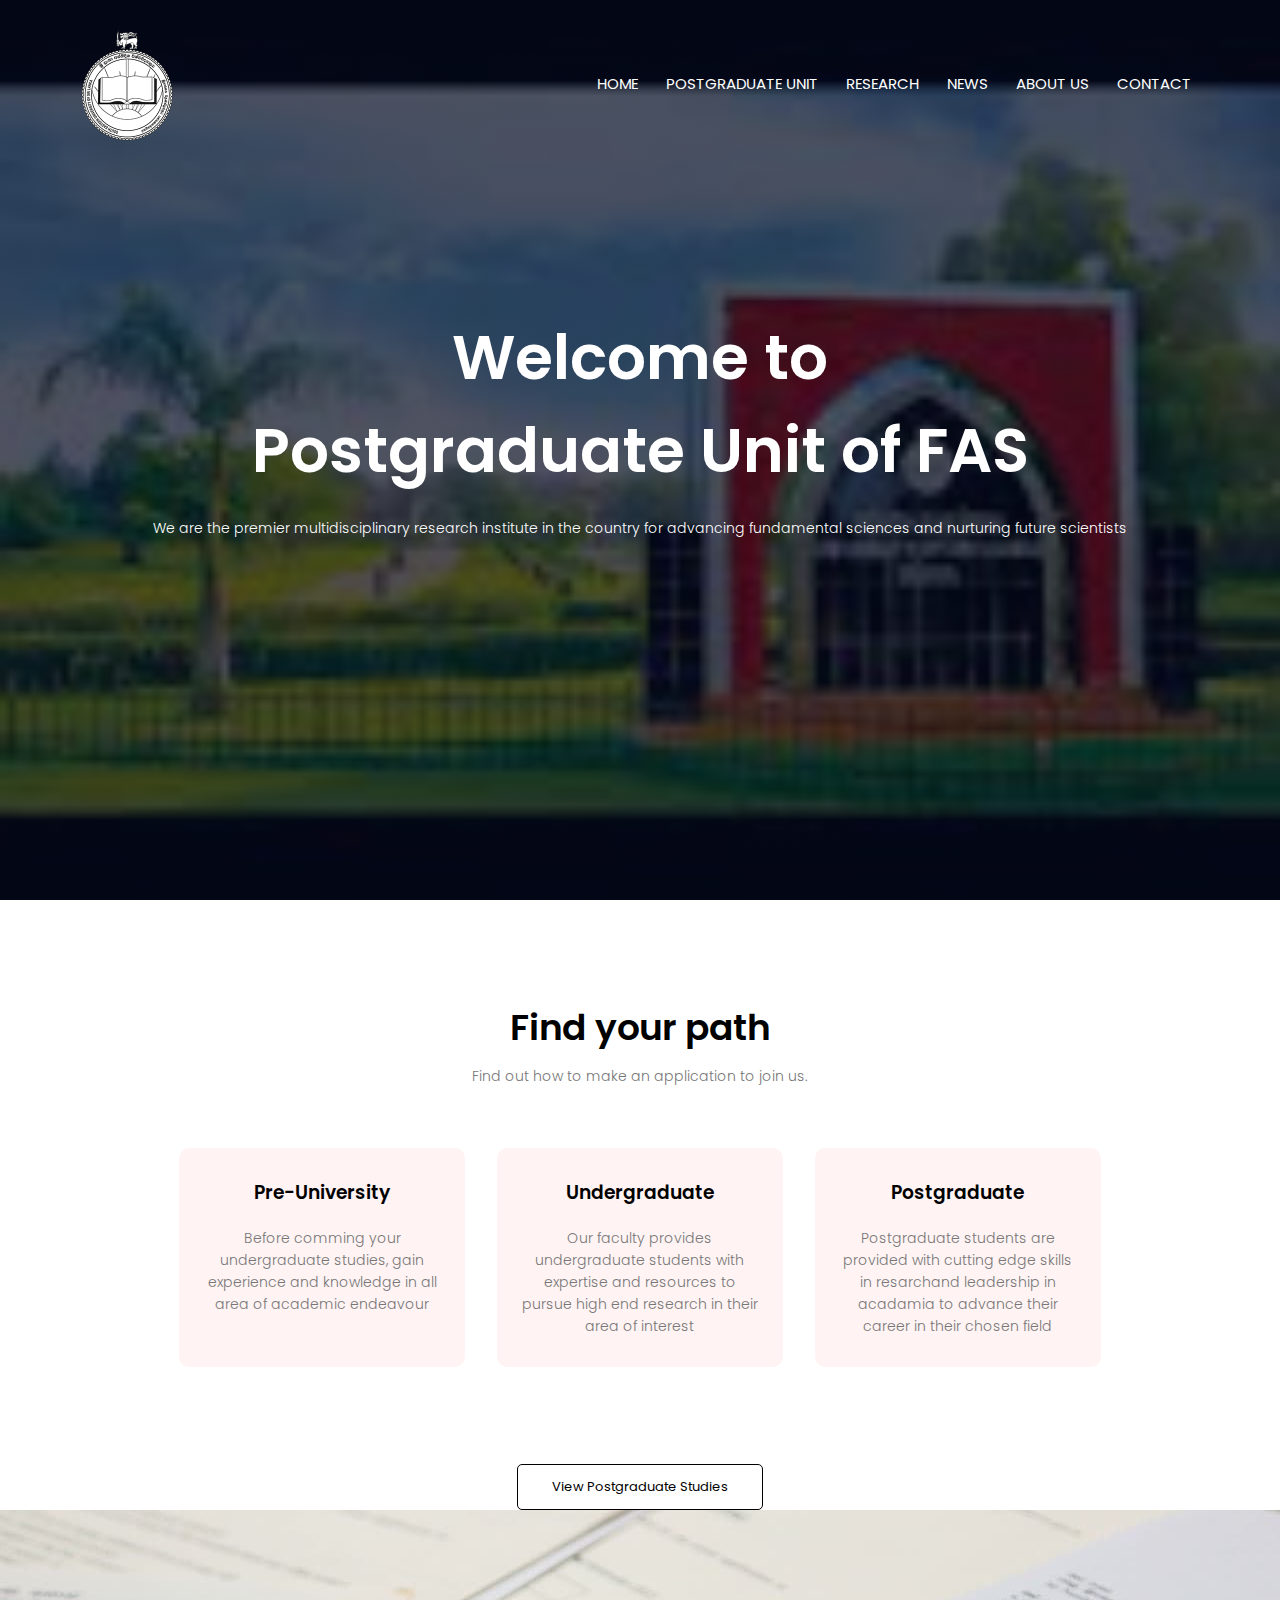
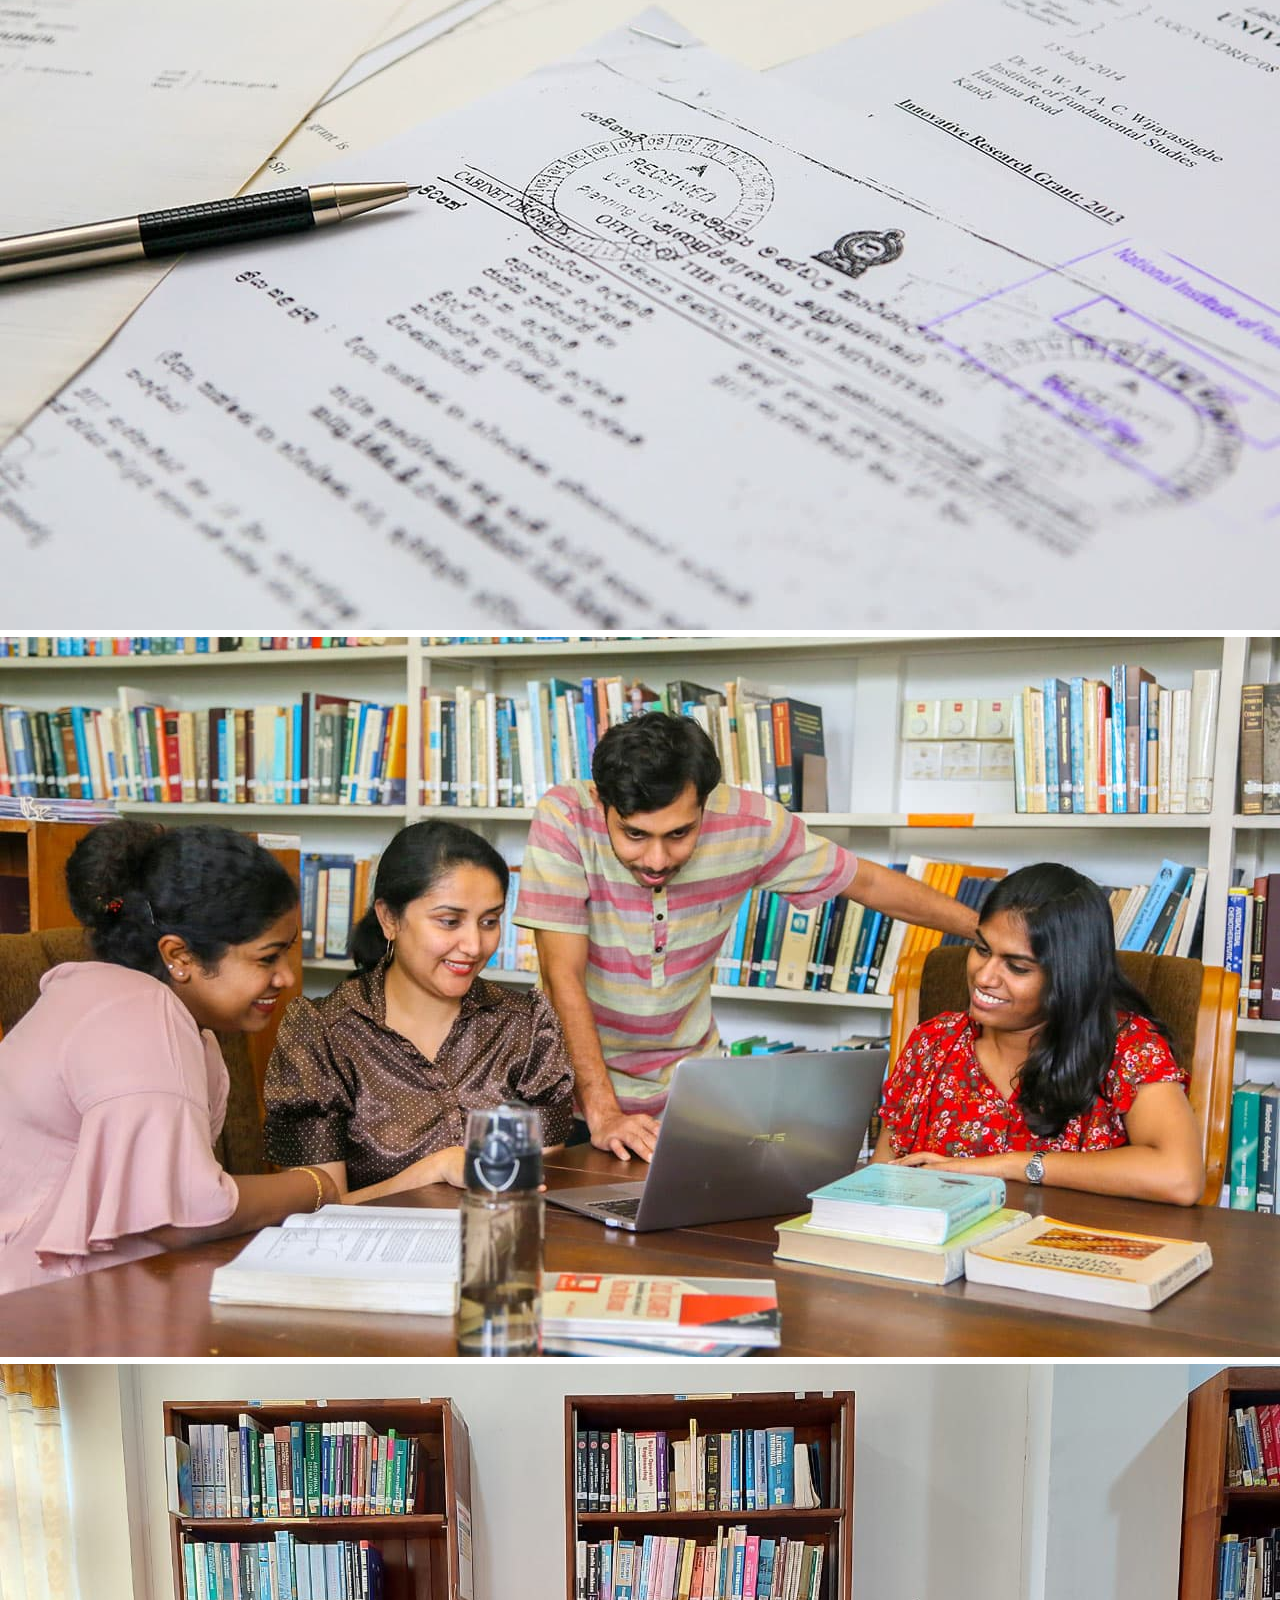
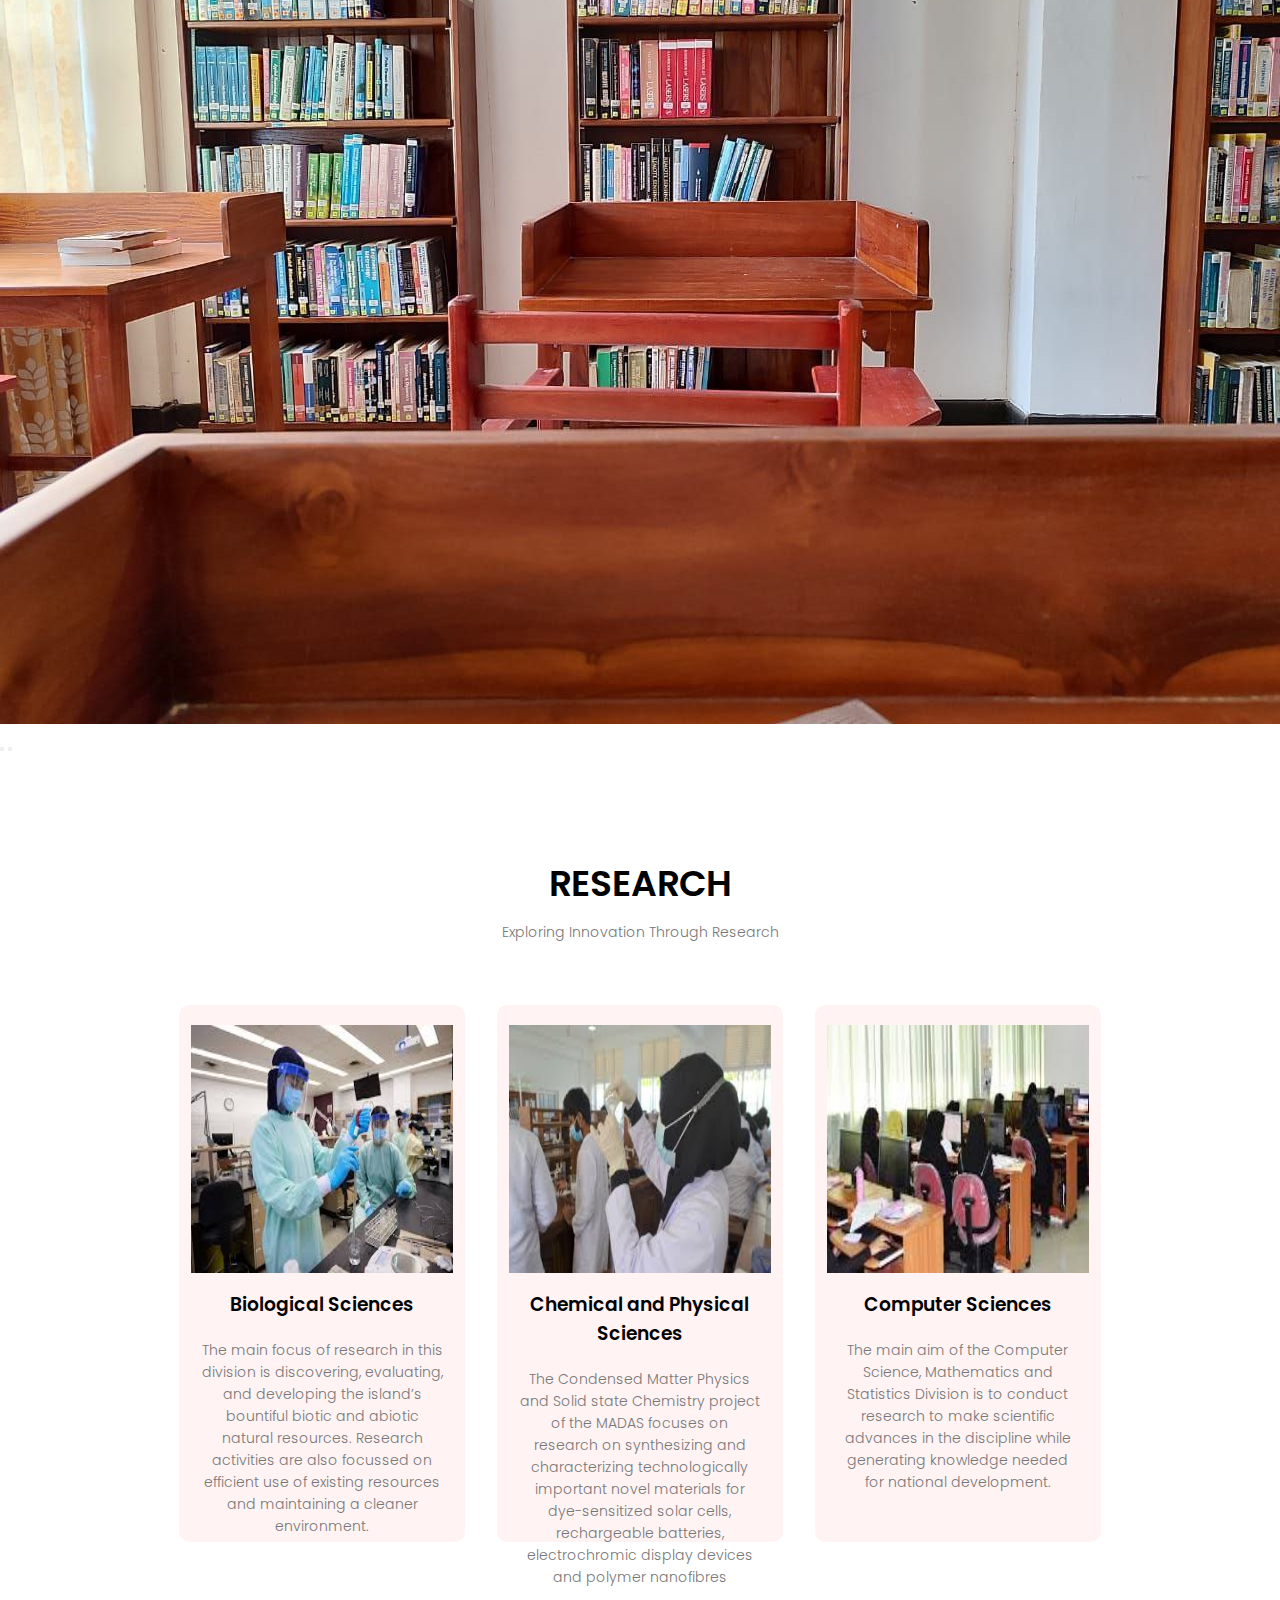
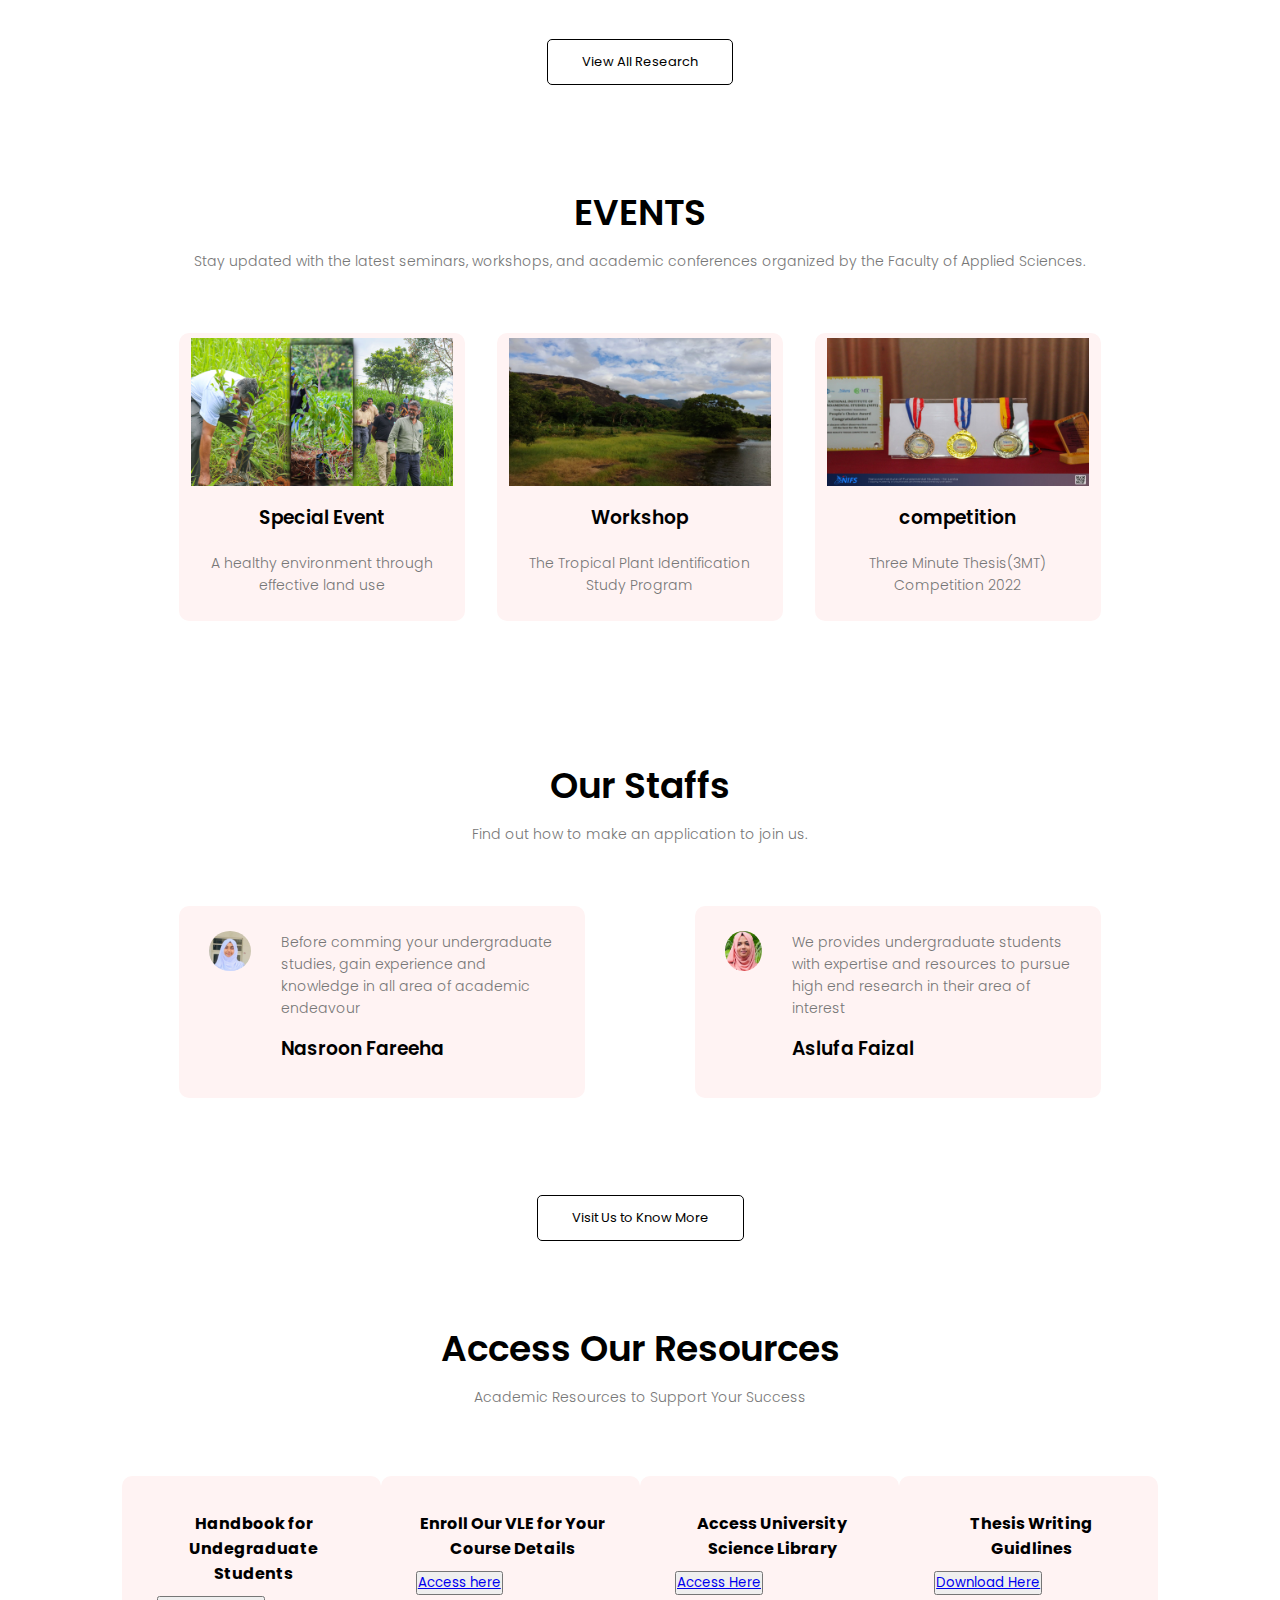
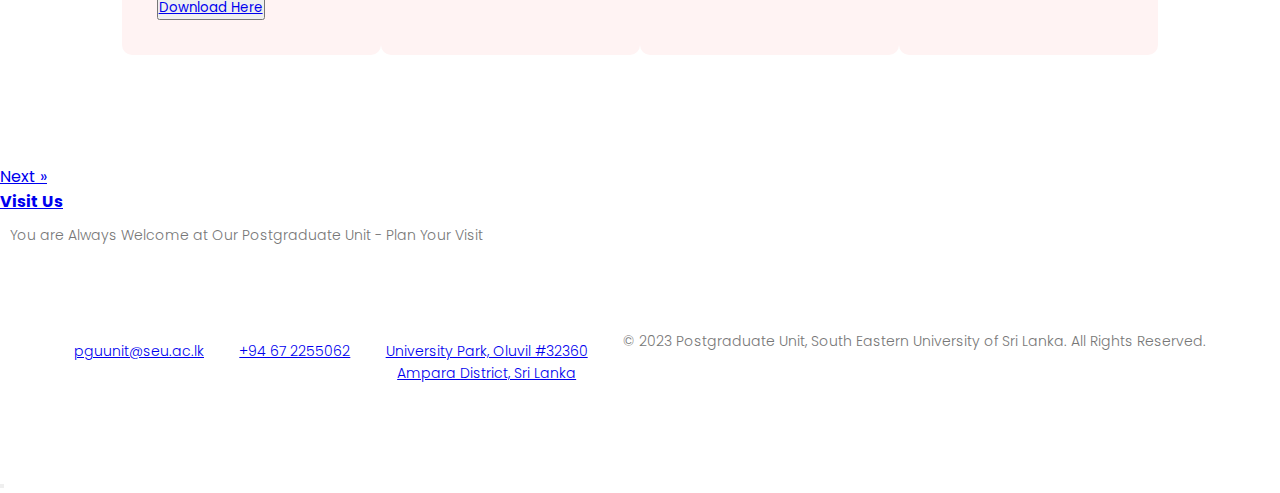
<file: pgu_project/index.html>
<!DOCTYPE html>
<html>
<head>
	<meta name="viewport" content="width=device-width, initial-scale=1.0">
	<title> Postgraduate Unit-FAS</title>
	<link rel="stylesheet" href="style.css">
	<link href="https://fonts.googleapis.com/css2?family=Poppins:wght@100;200;300;400;600;700&display=swap" rel="stylesheet">
	<link rel href="stylesheet" href="https://cdnjs.cloudflare.com/ajax/libs/font-awesome/6.5.2/css/all.min.css" 
	integrity="sha512-SnH5WK+bZxgPHs44uWIX+LLJAJ9/2PkPKZ5QiAj6Ta86w+fsb2TkcmfRyVX3pBnMFcV7oQPJkl9QevSCWr3W6A==" 
	crossorigin="anonymous" referrerpolicy="no-referrer" />
    <link href="https://cdn.jsdelivr.net/npm/bootstrap@5.3.7/dist/css/bootstrap.min.css" rel="stylesheet" integrity="sha384-LN+7fdVzj6u52u30Kp6M/trliBMCMKTyK833zpbD+pXdCLuTusPj697FH4R/5mcr" crossorigin="anonymous">
  
</head>
<body>
	<section class="header">
	<nav>		
    <img src="images/seu_logo.png" alt="SEUSL Logo" style="width:100px; height:auto;"> 
	<!--img src="images/fas_logo.png" alt="SEUSL Logo" style="width:100px; height:auto;"> </a-->

	<div class="nav-links" id="navLinks">
	<!--i class="fa-solid fa-xmark" onclick="hideMenu()"></i-->
	<!--i class="fa-solid fa-bars" onclick="showMenu()"></i-->
	<ul>
	<li><a href="index.html">HOME</a></li>
	<li><a href="study.html">POSTGRADUATE UNIT</a></li>
	<li><a href="research.html">RESEARCH</a></li>
	<li><a href="news.html">NEWS</a></li>
	<li><a href="about.html">ABOUT US</a></li>
	<li><a href="contact.html">CONTACT</a></li>
	</ul>
	</div>
	</nav>
	
	
	<div class="text-box">
	<h1 class="">Welcome to 
	<br>Postgraduate Unit of FAS</h1>
	<p> We are the premier multidisciplinary research institute in the
	country for advancing fundamental sciences and nurturing future 
	scientists </p>
	</div>
	</section>
	
 
	
	
 <!----------course---------->
 <section class="course">
 <h1>Find your path</h1>
 <p>Find out how to make an application to join us.</p>
 
 <div class="row">
 <div class="course-col">
 <h3>Pre-University</h3>
 <p>Before comming your undergraduate studies, gain experience and knowledge
 in all area of academic endeavour</p>
 </div>
 
 <div class="course-col">
 <h3>Undergraduate</h3>
 <p>Our faculty provides undergraduate students with expertise and resources
 to pursue high end research in their area of interest</p>
 </div>
 
 <div class="course-col">
 <h3>Postgraduate</h3>
 <p>Postgraduate students are provided with cutting edge skills in resarchand
 leadership in acadamia to advance their career in their chosen field</p>
 </div>
 </div>
 <a href="study.html"class="hero-btn1 mb-5" >View Postgraduate Studies <i class="fa-solid fa-arrow-right"></i></a>
 </section>

 <div class="container">
	<div id="myCarousel" class="carousel slide" data-bs-ride="carousel">
		<div class="carousel-inner">
		  <div class="carousel-item active">
			<img src="images/red1.jpg" class="d-block w-100" alt="Image 1">
		  </div>
		  <div class="carousel-item">
			<img src="images/red2.jpg" class="d-block w-100" alt="Image 2">
		  </div>
		  <div class="carousel-item">
			<img src="images/banerst.jpg" class="d-block w-100" alt="Image 3">
		  </div>
		</div>
		<!-- Controls -->
		<button class="carousel-control-prev" type="button" data-bs-target="#myCarousel" data-bs-slide="prev">
		  <span class="carousel-control-prev-icon"></span>
		</button>
		<button class="carousel-control-next" type="button" data-bs-target="#myCarousel" data-bs-slide="next">
		  <span class="carousel-control-next-icon"></span>
		</button>
	  </div>
	  

 </div>
 
 
 <!------research----->
 <section class="research">
 <h1>RESEARCH</h1>
 <p>Exploring Innovation Through Research</p>
 
 <div class="row">
 
	<div class="research-col">
		<img src="images/bio-prac.jpg ">
		<div class="layer">
		<h3>Biological Sciences</h3>
		<p>The main focus of research in this division is discovering, evaluating,
			and developing the island’s bountiful biotic and abiotic natural resources. 
			Research activities are also focussed on efficient use of existing resources 
			and maintaining a cleaner environment.</p>
	   </div>
		</div>
		
		<div class="research-col">
		<img src="images/chem-prac.jpg">
		<div class="layer">
		<h3>Chemical and Physical Sciences </h3>
		<p>The Condensed Matter Physics and Solid state Chemistry project of the MADAS
			focuses on research on synthesizing and characterizing technologically 
			important novel materials for dye-sensitized solar cells, rechargeable 
			batteries, electrochromic display devices and polymer nanofibres<p>
		</div>
		</div>
		
		<div class="research-col">
		<img src="images/cs-prac.jpg " >
		<div class="layer">
		<h3>Computer Sciences</h3>
		<p>The main aim of the Computer Science, Mathematics and Statistics Division 
		   is to conduct research to make scientific advances in the discipline while
		   generating knowledge needed for national development. </p>
		</div>
		</div>
		</div>
 
 <a href="research.html"class="hero-btn1" >View All Research <i class="fa-solid fa-arrow-right"></i></a>
 
 </section>
 
 

 
 
 <!------news----->
 <section class="news">
 <h1>EVENTS</h1>
 <p>Stay updated with the latest seminars, workshops, and academic conferences organized by the Faculty of Applied Sciences.</p>
 
 <div class="row">
 
 <div class="news-col">
 <img src="images/nw3.jpg">
 <div class="layer">
 <h3>Special Event</h3>
 <p>A healthy environment through effective land use</p>
 </div>
 </div>
 
 <div class="news-col">
 <img src="images/nw2.jpg">
 <div class="layer">
 <h3>Workshop<h3>
 <p>The Tropical Plant Identification Study Program</p>
 </div>
 </div>
 
 <div class="news-col">
	<img src="images/nw1.jpg">
	<div class="layer">
	<h3>competition</h3>
	<p>Three Minute Thesis(3MT) Competition 2022</p>
 </div>
 </div>
 </div>
 <!--a href="news.html"class="hero-btn1" >View All News <i class="fa-solid fa-arrow-right"></i></a-->
 
 </section>
 

 
 <!------comments----->
 <section class="comments">
 <h1>Our Staffs</h1>
 <p>Find out how to make an application to join us.</p>
 
 <div class="row">
 
 <div class="comments-col">
 <img src="images/nas.jpg">
 <div>
 <p>Before comming your undergraduate studies, gain experience and knowledge
 in all area of academic endeavour</p>
 <h3>Nasroon Fareeha</h3>
 </div>
 </div>
 
 <div class="comments-col">
 <img src="images/aslu.jpg">
 <div>
 <p>We provides undergraduate students with expertise and resources
 to pursue high end research in their area of interest</p>
 <h3>Aslufa Faizal</h3>
 </div>
 </div>
 </div>
 <div>
 <a  href="about.html" class="hero-btn1">Visit Us to Know More<i class="fa-solid fa-arrow-right"></i></a>
</div>
 </section>

 <!--Resources-->
<section class="resources">
	<h1 class="text-center mt-10">Access Our Resources</h1>
    <p>Academic Resources to Support Your Success</p>

	<div class="row">
      <div class="resources-col">
		<div>
         <h4 class="text-center">Handbook for Undegraduate Students</h4>
		 <p><button type="button " class="btn btn-outline-warning"><a class="text-decoration-none text-black" href="https://www.seu.ac.lk/fas/Download/FAS%20Hand%20book%202019_20220.pdf" target="_blank">Download Here</a></button></p>
		</div>
	  </div>

		<div class="resources-col">
         <div>
			<h4 class="text-center">Enroll Our VLE for Your Course Details</h4>
			<p><button type="button" class="btn btn-outline-warning"><a class="text-decoration-none text-black" href="https://vle.seu.ac.lk/" target="_blank">Access here</a></button></p>
		 </div>
		</div>
	

	  <div class="resources-col">
		<div>
		   <h4 class="text-center">Access University Science Library</h4>
		   <p><button type="button" class="btn btn-outline-warning"><a class="text-decoration-none text-black" href="https://www.seu.ac.lk/library/science_library/" target="_blank">Access Here</a></button></p>
		</div>
	   </div>
	
       <div class="resources-col">
		<div>
		   <h4 class="text-center">Thesis Writing Guidlines</h4>
			<p><button type="button" class="btn btn-outline-warning"><a class="text-decoration-none text-black" href="https://www.seu.ac.lk/fac/images/phd5%20Genral%20Criteria%20for%20Submission%20of%20Thesis.pdf" target="_blank">Download Here</a></button></p>
		</div>
	   </div>

	</div>
</section>
  
  

 
  <div class="d-flex justify-content-end gap-2 px-4 py-3">
	<a href="study.html" class="btn btn-primary btn-sm">Next »</a>
  </div>
  
<!------footer----->
  <footer class="class bg-dark text-white text-center py-3 mt-3">
	<h4 class=" mt-3"><a class="text-white text-decoration-none" href= "about.html">Visit Us</a></h4>
	<p >You are Always Welcome at Our Postgraduate Unit - Plan Your Visit</P>
   
	
	<div class="container">
	<div class="row">
	   
	<div class="col">
	   <!--div class="card shadow-sm border-0 transition hover-shadow" style="tra
	   nsition: transform 0.3s;"-->
	   <div class="card-body">
	<h3 class="fa-solid fa-envelope-open-text "><p><a class="text-decoration-none text-white" href="mailto:pguit@seu.ac.lk">pguunit@seu.ac.lk</a></p></h3>
	</div>
	</div>
	
   
	<div class="col">
		<!--div class="card shadow-sm border-0 transition hover-shadow" style="transition: transform 0.3s;"-->
		<div class="card-body">
	 <h3 class="fa-solid fa-phone"><p><a class="text-decoration-none text-white" href="tel:+94672255062"> +94 67 2255062</a></p></h3>
	 </div>
	 </div>

	
	 <div class="col">
		<!--div class="card shadow-sm border-0 transition hover-shadow" style="transition: transform 0.3s;"-->
		<div class="card-body">
	 <h3 class="fa-solid fa-house"><p><a class="text-decoration-none text-white" href="https://www.google.com/maps?q=South+Eastern+University+of+Sri+Lanka,+Oluvil" target="_blank">University Park, Oluvil #32360 <br>Ampara District, Sri Lanka</a></p></h3>
	 </div>
	 </div>



 <p>© 2023 Postgraduate Unit, South Eastern University of Sri Lanka. All Rights Reserved.</p>
</div>
 </div>
</footer>
 
<button onclick="scrollToTop()" class="btn btn-secondary rounded-circle position-fixed" 
style="bottom: 20px; right: 20px;" title="Back to Top">
<i class="fas fa-arrow-up"></i>
</button>
 
<script>
	function scrollToTop() {
	  window.scrollTo({ top: 0, behavior: 'smooth' });
	}
  </script>
  
 
<!---------JavaScript for Toggle Menu----------->
<script>

var navLinks = document.getElementById("navLinks");

function showMenu(){
navLinks.style.right= "0";
} 
function hideMenu(){
navLinks.style.right= "-200px";
} 

</script>
<script src="https://cdn.jsdelivr.net/npm/bootstrap@5.3.7/dist/js/bootstrap.bundle.min.js" integrity="sha384-ndDqU0Gzau9qJ1lfW4pNLlhNTkCfHzAVBReH9diLvGRem5+R9g2FzA8ZGN954O5Q" crossorigin="anonymous"></script>
</body>
</html>
</file>
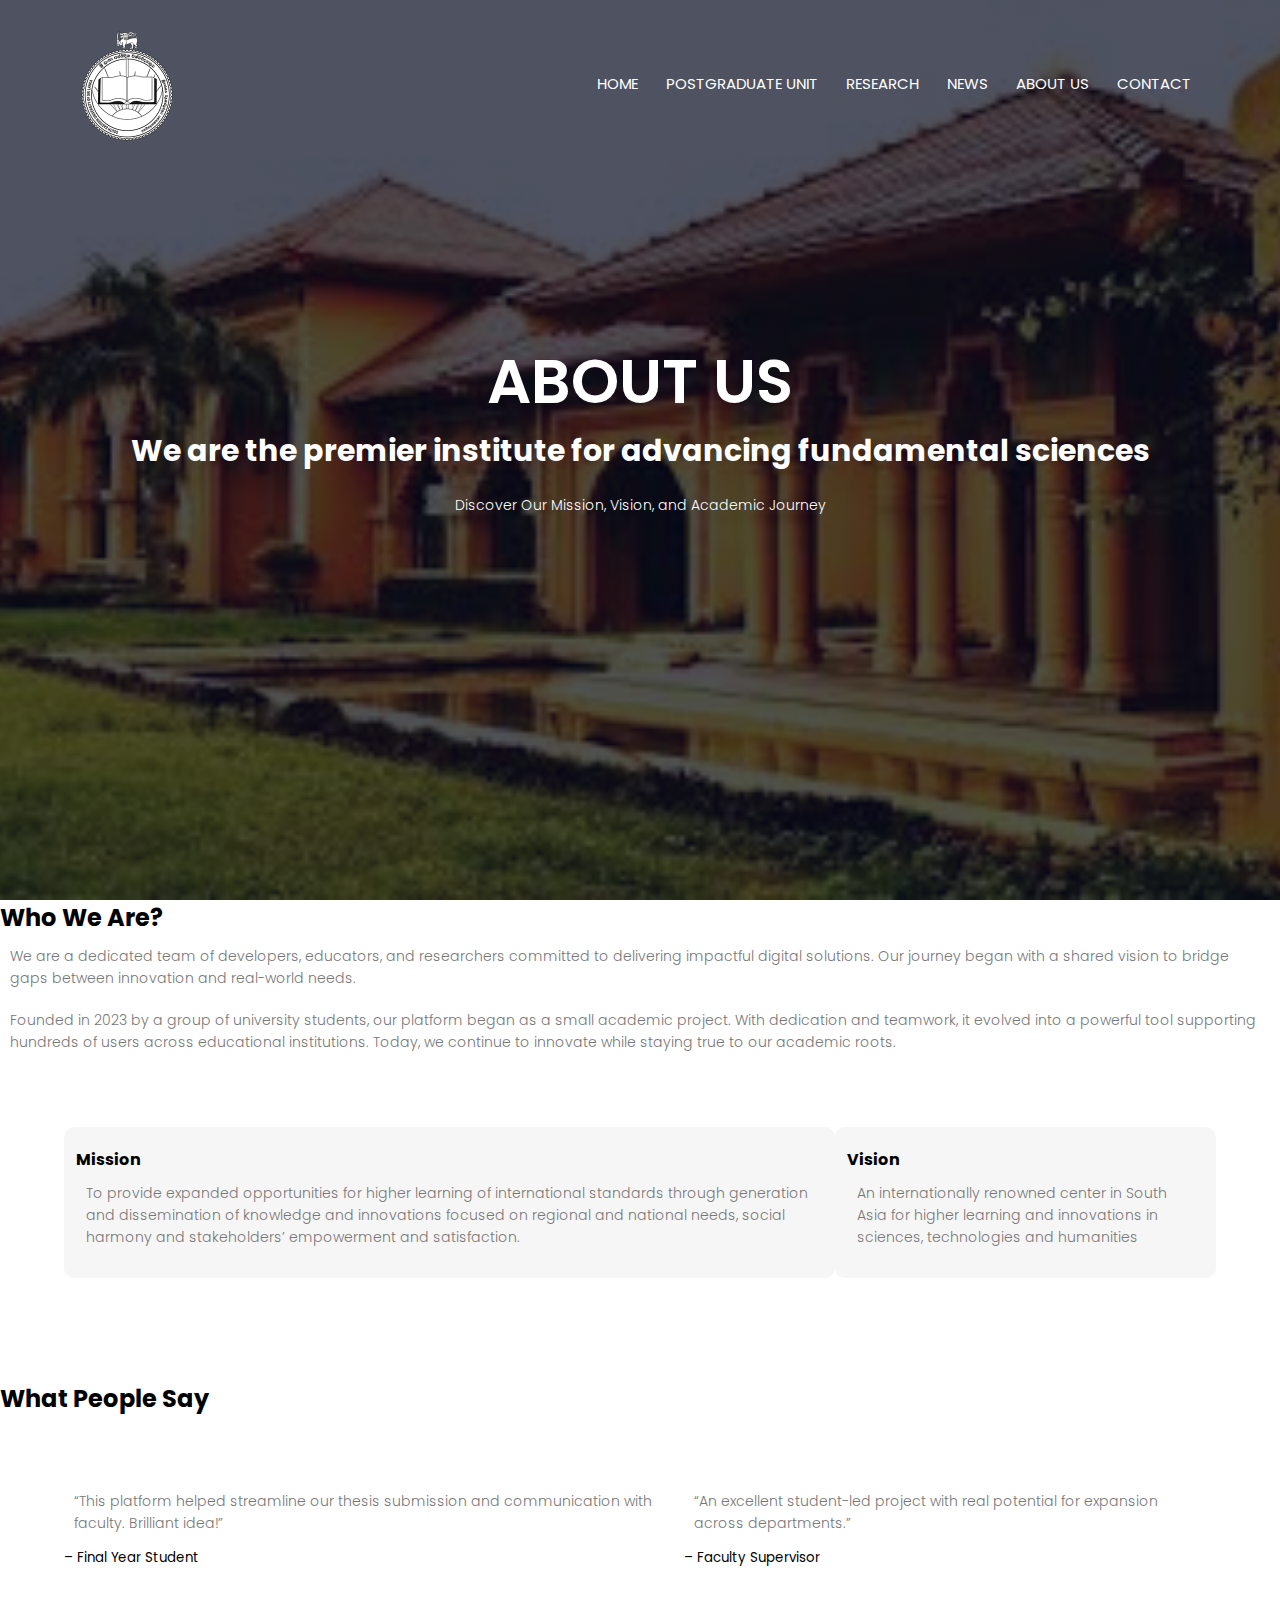
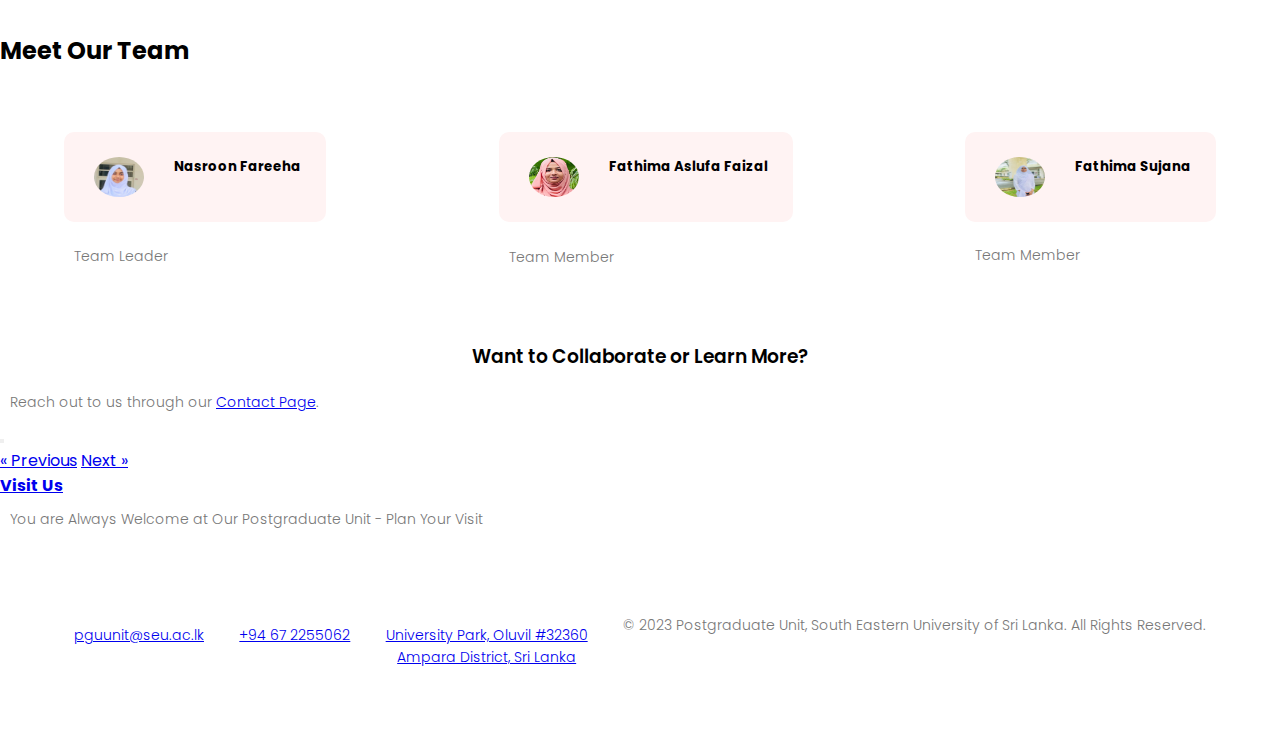
<file: pgu_project/about.html>
<!DOCTYPE html>
<html>
<head>
    
	<meta name="viewport" content="width=device-width, initial-scale=1.0">
	<title> Postgraduate Unit-FAS</title>
	<link rel="stylesheet" href="about.css">
	<link href="https://fonts.googleapis.com/css2?family=Poppins:wght@100;200;300;400;600;700&display=swap" rel="stylesheet">
	<link rel="stylesheet" href="https://cdnjs.cloudflare.com/ajax/libs/font-awesome/6.5.2/css/all.min.css" 
	integrity="sha512-SnH5WK+bZxgPHs44uWIX+LLJAJ9/2PkPKZ5QiAj6Ta86w+fsb2TkcmfRyVX3pBnMFcV7oQPJkl9QevSCWr3W6A==" 
	crossorigin="anonymous" referrerpolicy="no-referrer" />
    <link href="https://cdn.jsdelivr.net/npm/bootstrap@5.3.7/dist/css/bootstrap.min.css" rel="stylesheet" integrity="sha384-LN+7fdVzj6u52u30Kp6M/trliBMCMKTyK833zpbD+pXdCLuTusPj697FH4R/5mcr" crossorigin="anonymous"-->
</head>
<body>
	
	
	<section class="header">
		<nav>		
		<img src="images/seu_logo.png" alt="SEUSL Logo" style="width:100px; height:auto;"> 
		<!--img src="images/fas_logo.png" alt="SEUSL Logo" style="width:100px; height:auto;"> </a-->
	
		<div class="nav-links" id="navLinks">
		<!--i class="fa-solid fa-xmark" onclick="hideMenu()"></i-->
		<!--i class="fa-solid fa-bars" onclick="showMenu()"></i-->
		<ul>
			<li><a href="index.html">HOME</a></li>
			<li><a href="study.html">POSTGRADUATE UNIT</a></li>
			<li><a href="research.html">RESEARCH</a></li>
			<li><a href="news.html">NEWS</a></li>
			<li><a href="about.html">ABOUT US</a></li>
			<li><a href="contact.html">CONTACT</a></li>
		</ul>
		</div>
		
		</nav>
	
	
	
	
	<div class="text-box">
		<h1>ABOUT US</h1>
		<h2>We are the premier institute for advancing fundamental sciences</h2>
		<p>Discover Our Mission, Vision, and Academic Journey</p>
		
		</div>
	</section>


  
  <!-- Introduction -->
  <section class="py-5">
	<div class="container">
	  <h2 class="mb-4">Who We Are?</h2>
	  <p>We are a dedicated team of developers, educators, and researchers committed to delivering impactful digital solutions. Our journey began with a shared vision to bridge gaps between innovation and real-world needs.</p>
	  <p>Founded in 2023 by a group of university students, our platform began as a small academic project. With dedication and teamwork, it evolved into a powerful tool supporting hundreds of users across educational institutions. Today, we continue to innovate while staying true to our academic roots.</p>
	</div>
  </section>
  
  <!-- Mission and Vision -->
  <section class="bg-light py-5">
	<div class="container">
	  <div class="row text-center">
		<div class="col-md-6 mb-4">
			<div class="course-col">
		  <h4> Mission</h4>
		  <p>To provide expanded opportunities for higher learning of international standards through generation and dissemination of knowledge and innovations focused on regional and national needs, social harmony and stakeholders’ empowerment and satisfaction.</p>
		</div>
		</div>
		<div class="col-md-6 mb-4">
			<div class="course-col">
		  <h4> Vision</h4>
		  <p>An internationally renowned center in South Asia for higher learning and innovations in sciences, technologies and humanities</p>
		</div>
		</div>
	  </div>
	</div>
  </section>
   <!-- Testimonials -->
   <section class="py-5">
	<div class="container">
	  <h2 class="text-center mb-4">What People Say</h2>
	  <div class="row">
		<div class="col-md-6 mb-3">
		  <div class="p-4 border rounded">
			<p>“This platform helped streamline our thesis submission and communication with faculty. Brilliant idea!”</p>
			<small>– Final Year Student</small>
		  </div>
		</div>
		<div class="col-md-6 mb-3">
		  <div class="p-4 border rounded">
			<p>“An excellent student-led project with real potential for expansion across departments.”</p>
			<small>– Faculty Supervisor</small>
		  </div>
		</div>
	  </div>
	</div>
  </section>

  
  <!-- Meet the Team -->
  <section class="bg-light py-5">
	<div class="container">
	  <h2 class="text-center mb-5">Meet Our Team</h2>
	  <div class="row text-center">
		<div class="col-md-3">
			<div class="comments-col">	
		  <img src="images/nas.jpg" class="rounded-circle mb-2" alt="Fareeha">
		  <h5>Nasroon Fareeha</h5>
		 </div>
		 <div><p>Team Leader</p></div>
		</div>
		<div class="col-md-3">
			<div class="comments-col">
		  <img src="images/aslu.jpg" class="rounded-circle mb-2" alt="Udara">
		  <h5>Fathima Aslufa Faizal</h5>
		</div>
		<div><p>Team Member</p></div>
		</div>
		<div class="col-md-3">
			<div class="comments-col">
		  <img src="images/suja.jpg" class="rounded-circle mb-2" alt="Rashmi">
		  <h5>Fathima Sujana</h5>
		</div>
		<div><p>Team Member</p></div>
		</div>
		
	  </div>
	</div>
  </section>
  
 
  
<section class="bg-white text-dark text-center py-5">
	<div class="container">
	  <h3>Want to Collaborate or Learn More?</h3>
	  <p>Reach out to us through our <a href="contact.html" class="text-info">Contact Page</a>.</p>
	</div>
  </section>

<button onclick="scrollToTop()" class="btn btn-secondary rounded-circle position-fixed" 
  style="bottom: 20px; right: 20px;" title="Back to Top">
<i class="fas fa-arrow-up"></i>
</button>


<div class="d-flex justify-content-end gap-2 px-4 py-3">
<a href="news.html" class="btn btn-outline-secondary btn-sm">« Previous</a>
<a href="contact.html" class="btn btn-primary btn-sm">Next »</a>
</div>
 
 <!------footer----->
 <footer class="class bg-dark text-white text-center py-3 mt-3">
	<h4 class=" mt-3"><a class="text-white text-decoration-none" href= "about.html">Visit Us</a></h4>
	<p >You are Always Welcome at Our Postgraduate Unit - Plan Your Visit</P>
   
	
	<div class="container">
	<div class="row">
	   
	<div class="col">
	   <!--div class="card shadow-sm border-0 transition hover-shadow" style="transition: transform 0.3s;"-->
	   <div class="card-body">
	<h3 class="fa-solid fa-envelope-open-text "><p><a class="text-decoration-none text-white" href="mailto:pguit@seu.ac.lk">pguunit@seu.ac.lk</a></p></h3>
	</div>
	</div>
	
   
	<div class="col">
		<!--div class="card shadow-sm border-0 transition hover-shadow" style="transition: transform 0.3s;"-->
		<div class="card-body">
	 <h3 class="fa-solid fa-phone"><p><a class="text-decoration-none text-white" href="tel:+94672255062"> +94 67 2255062</a></p></h3>
	 </div>
	 </div>

	
	 <div class="col">
		<!--div class="card shadow-sm border-0 transition hover-shadow" style="transition: transform 0.3s;"-->
		<div class="card-body">
	 <h3 class="fa-solid fa-house"><p><a class="text-decoration-none text-white" href="https://www.google.com/maps?q=South+Eastern+University+of+Sri+Lanka,+Oluvil" target="_blank">University Park, Oluvil #32360 <br>Ampara District, Sri Lanka</a></p></h3>
	 </div>
	 </div>



 <p>© 2023 Postgraduate Unit, South Eastern University of Sri Lanka. All Rights Reserved.</p>
</div>
 </div>
</footer>
 
<script>
	function scrollToTop() {
	  window.scrollTo({ top: 0, behavior: 'smooth' });
	}
  </script> 
 
 
<!---------JavaScript for Toggle Menu----------->
<script>

var navLinks = document.getElementById("navLinks");

function showMenu(){
navLinks.style.right= "0";
} 
function hideMenu(){
navLinks.style.right= "-200px";
} 

</script>
<script src="https://cdn.jsdelivr.net/npm/bootstrap@5.3.7/dist/js/bootstrap.bundle.min.js" integrity="sha384-ndDqU0Gzau9qJ1lfW4pNLlhNTkCfHzAVBReH9diLvGRem5+R9g2FzA8ZGN954O5Q" crossorigin="anonymous"></script>

</body>
</html>
</file>
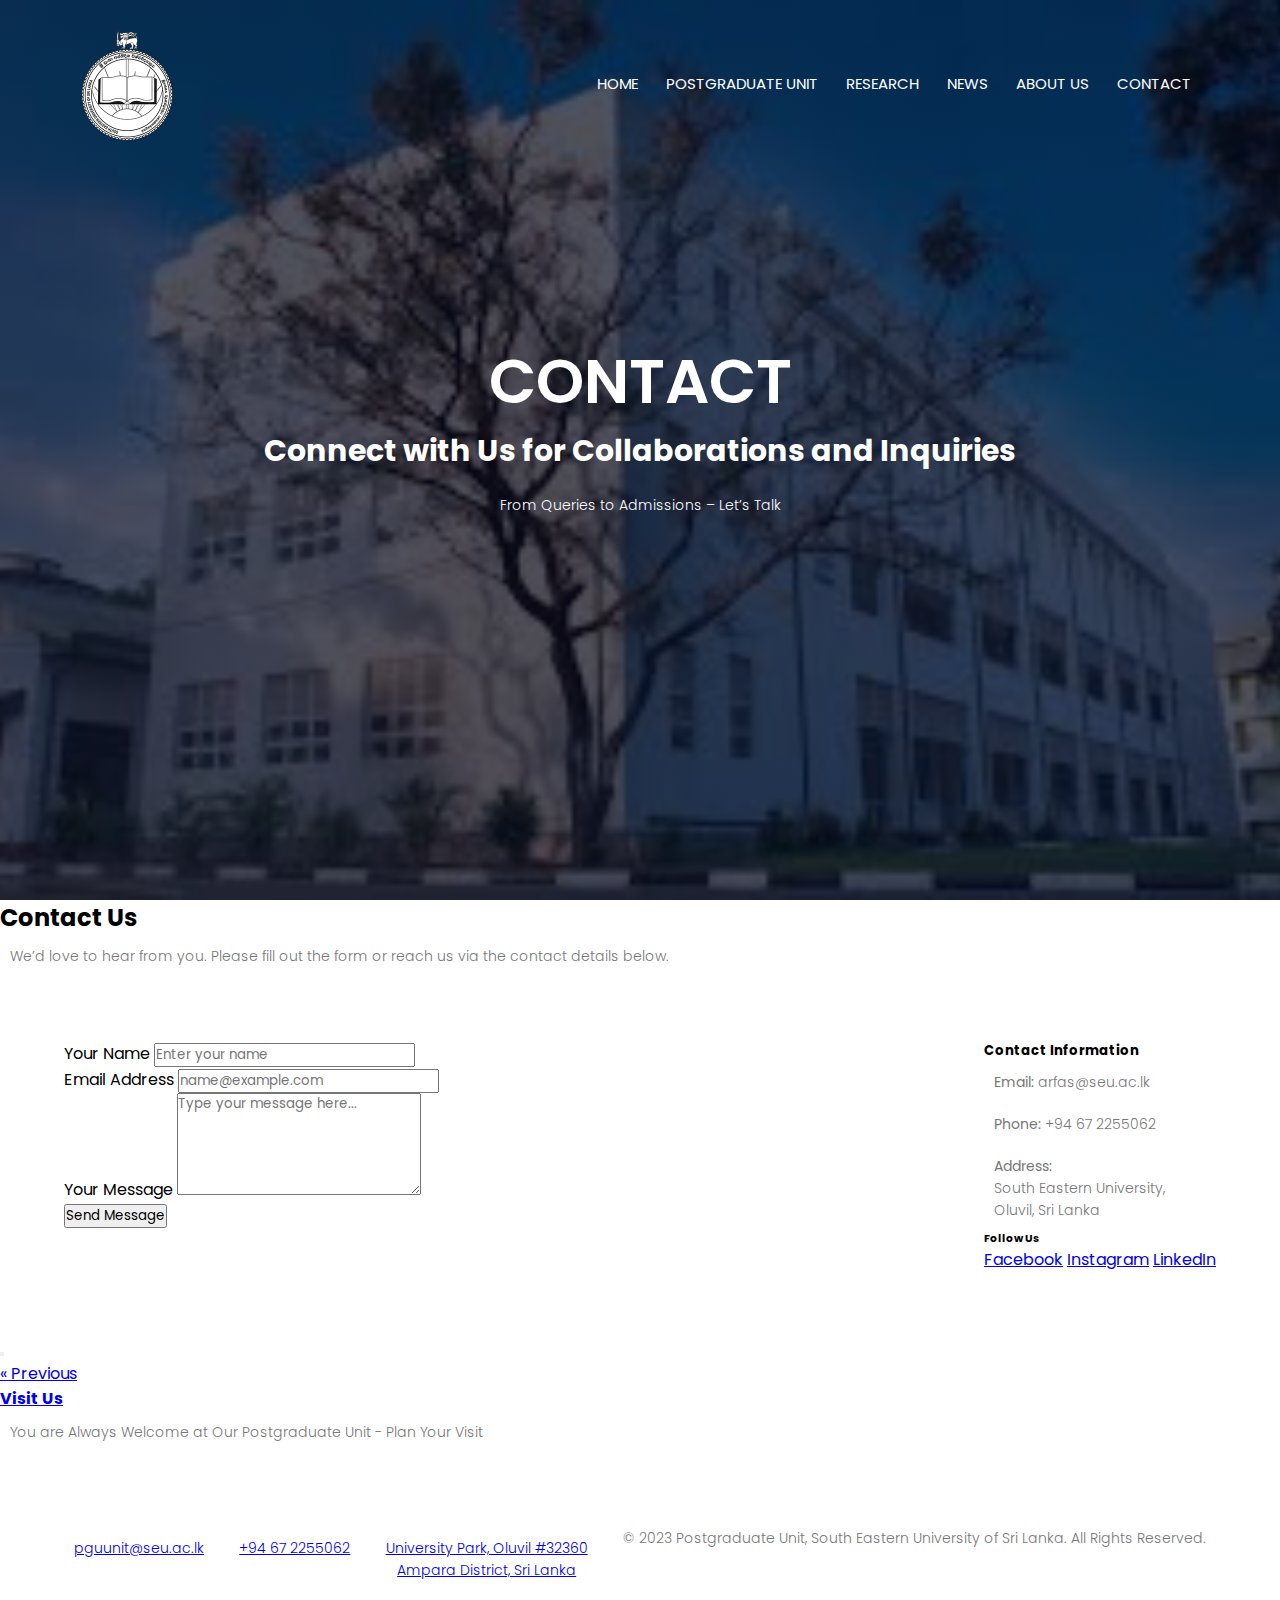
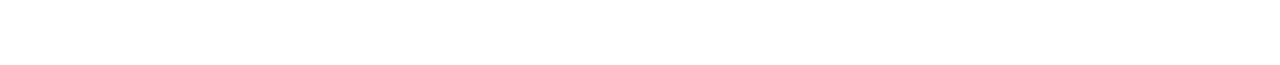
<file: pgu_project/contact.html>
<!DOCTYPE html>
<html>
<head>
    
	<meta name="viewport" content="width=device-width, initial-scale=1.0">
	<title> Postgraduate Unit-FAS</title>
	<link rel="stylesheet" href="contact.css">
	<link href="https://fonts.googleapis.com/css2?family=Poppins:wght@100;200;300;400;600;700&display=swap" rel="stylesheet">
	<link rel="stylesheet" href="https://cdnjs.cloudflare.com/ajax/libs/font-awesome/6.5.2/css/all.min.css" 
	integrity="sha512-SnH5WK+bZxgPHs44uWIX+LLJAJ9/2PkPKZ5QiAj6Ta86w+fsb2TkcmfRyVX3pBnMFcV7oQPJkl9QevSCWr3W6A==" 
	crossorigin="anonymous" referrerpolicy="no-referrer" />
    <link href="https://cdn.jsdelivr.net/npm/bootstrap@5.3.7/dist/css/bootstrap.min.css" rel="stylesheet" integrity="sha384-LN+7fdVzj6u52u30Kp6M/trliBMCMKTyK833zpbD+pXdCLuTusPj697FH4R/5mcr" crossorigin="anonymous"-->
</head>
<body>
	
	
	<section class="header">
		<nav>		
		<img src="images/seu_logo.png" alt="SEUSL Logo" style="width:100px; height:auto;"> </a-->
		<!--img src="images/fas_logo.png" alt="SEUSL Logo" style="width:100px; height:auto;"> </a-->
	
		<div class="nav-links" id="navLinks">
		<!--i class="fa-solid fa-xmark" onclick="hideMenu()"></i-->
		<!--i class="fa-solid fa-bars" onclick="showMenu()"></i-->
		<ul>
			<li><a href="index.html">HOME</a></li>
			<li><a href="study.html">POSTGRADUATE UNIT</a></li>
			<li><a href="research.html">RESEARCH</a></li>
			<li><a href="news.html">NEWS</a></li>
			<li><a href="about.html">ABOUT US</a></li>
			<li><a href="contact.html">CONTACT</a></li>
		</ul>
		</div>
		
		</nav>
	
	
	<div class="text-box">
		<h1>CONTACT</h1>
		<h2>Connect with Us for Collaborations and Inquiries</h2>
	    <p>From Queries to Admissions – Let’s Talk</p>
		
		</div>
	</section>
	
	
	  
	  <!-- Contact Section -->
	  <section class="py-5">
		<div class="container">
		  <h2 class="text-center mb-4">Contact Us</h2>
		  <p class="text-center mb-5">We’d love to hear from you. Please fill out the form or reach us via the contact details below.</p>
	  
		  <div class="row g-4">
	  
			<!-- Contact Form -->
			<div class="col-md-6">
			  <form>
				<div class="mb-3">
				  <label for="name" class="form-label">Your Name</label>
				  <input type="text" class="form-control" id="name" placeholder="Enter your name" required>
				</div>
				<div class="mb-3">
				  <label for="email" class="form-label">Email Address</label>
				  <input type="email" class="form-control" id="email" placeholder="name@example.com" required>
				</div>
				<div class="mb-3">
				  <label for="message" class="form-label">Your Message</label>
				  <textarea class="form-control" id="message" rows="5" placeholder="Type your message here..." required></textarea>
				</div>
				<button type="submit" class="btn btn-primary">Send Message</button>
			  </form>
			</div>
	  
			<!-- Contact Info -->
			<div class="col-md-6">
			  <div class="p-4 bg-light rounded">
				<h5>Contact Information</h5>
				<p><strong>Email:</strong> arfas@seu.ac.lk</p>
				<p><strong>Phone:</strong> +94 67 2255062</p>
				<p><strong>Address:</strong><br>
				  South Eastern University,<br>
				  Oluvil, Sri Lanka</p>
	  
				<h6 class="mt-4">Follow Us</h6>
				<a href="https://web.facebook.com/FASseusl/?_rdc=1&_rdr " target="_blank" class="btn btn-outline-dark btn-sm me-2">Facebook</a>
				<a href="https://www.instagram.com/socialharmonyclub_fas/" target="_blank" class="btn btn-outline-dark btn-sm me-2">Instagram</a>
				<a href="https://www.linkedin.com/school/seusl/?originalSubdomain=lk" target="_blank"  class="btn btn-outline-dark btn-sm">LinkedIn</a>
			  </div>
			</div>
	  
		  </div>
		</div>
	  </section>
	
	
	  <button onclick="scrollToTop()" class="btn btn-secondary rounded-circle position-fixed" 
	  style="bottom: 20px; right: 20px;" title="Back to Top">
	<i class="fas fa-arrow-up"></i>
	</button>
	
	
	<div class="d-flex justify-content-end gap-2 px-4 py-3">
	<a href="about.html" class="btn btn-outline-secondary btn-sm">« Previous</a>
	</div>
 
<!------footer----->
 
<footer class="class bg-dark text-white text-center py-3 mt-3">
	<h4 class=" mt-3"><a class="text-white text-decoration-none" href= "about.html">Visit Us</a></h4>
	<p >You are Always Welcome at Our Postgraduate Unit - Plan Your Visit</P>
   
	
	<div class="container">
	<div class="row">
	   
	<div class="col">
	   <!--div class="card shadow-sm border-0 transition hover-shadow" style="transition: transform 0.3s;"-->
	   <div class="card-body">
	<h3 class="fa-solid fa-envelope-open-text "><p><a class="text-decoration-none text-white" href="mailto:pguit@seu.ac.lk">pguunit@seu.ac.lk</a></p></h3>
	</div>
	</div>
	
   
	<div class="col">
		<!--div class="card shadow-sm border-0 transition hover-shadow" style="transition: transform 0.3s;"-->
		<div class="card-body">
	 <h3 class="fa-solid fa-phone"><p><a class="text-decoration-none text-white" href="tel:+94672255062"> +94 67 2255062</a></p></h3>
	 </div>
	 </div>

	
	 <div class="col">
		<!--div class="card shadow-sm border-0 transition hover-shadow" style="transition: transform 0.3s;"-->
		<div class="card-body">
	 <h3 class="fa-solid fa-house"><p><a class="text-decoration-none text-white" href="https://www.google.com/maps?q=South+Eastern+University+of+Sri+Lanka,+Oluvil" target="_blank">University Park, Oluvil #32360 <br>Ampara District, Sri Lanka</a></p></h3>
	 </div>
	 </div>



 <p>© 2023 Postgraduate Unit, South Eastern University of Sri Lanka. All Rights Reserved.</p>
</div>
 </div>
</footer>
 
<script>
	function scrollToTop() {
	  window.scrollTo({ top: 0, behavior: 'smooth' });
	}
  </script>
<!---------JavaScript for Toggle Menu----------->
<script>

var navLinks = document.getElementById("navLinks");

function showMenu(){
navLinks.style.right= "0";
} 
function hideMenu(){
navLinks.style.right= "-200px";
} 

</script>

<script src="https://cdn.jsdelivr.net/npm/bootstrap@5.3.7/dist/js/bootstrap.bundle.min.js" integrity="sha384-ndDqU0Gzau9qJ1lfW4pNLlhNTkCfHzAVBReH9diLvGRem5+R9g2FzA8ZGN954O5Q" crossorigin="anonymous"></script>
</body>
</html>
</file>
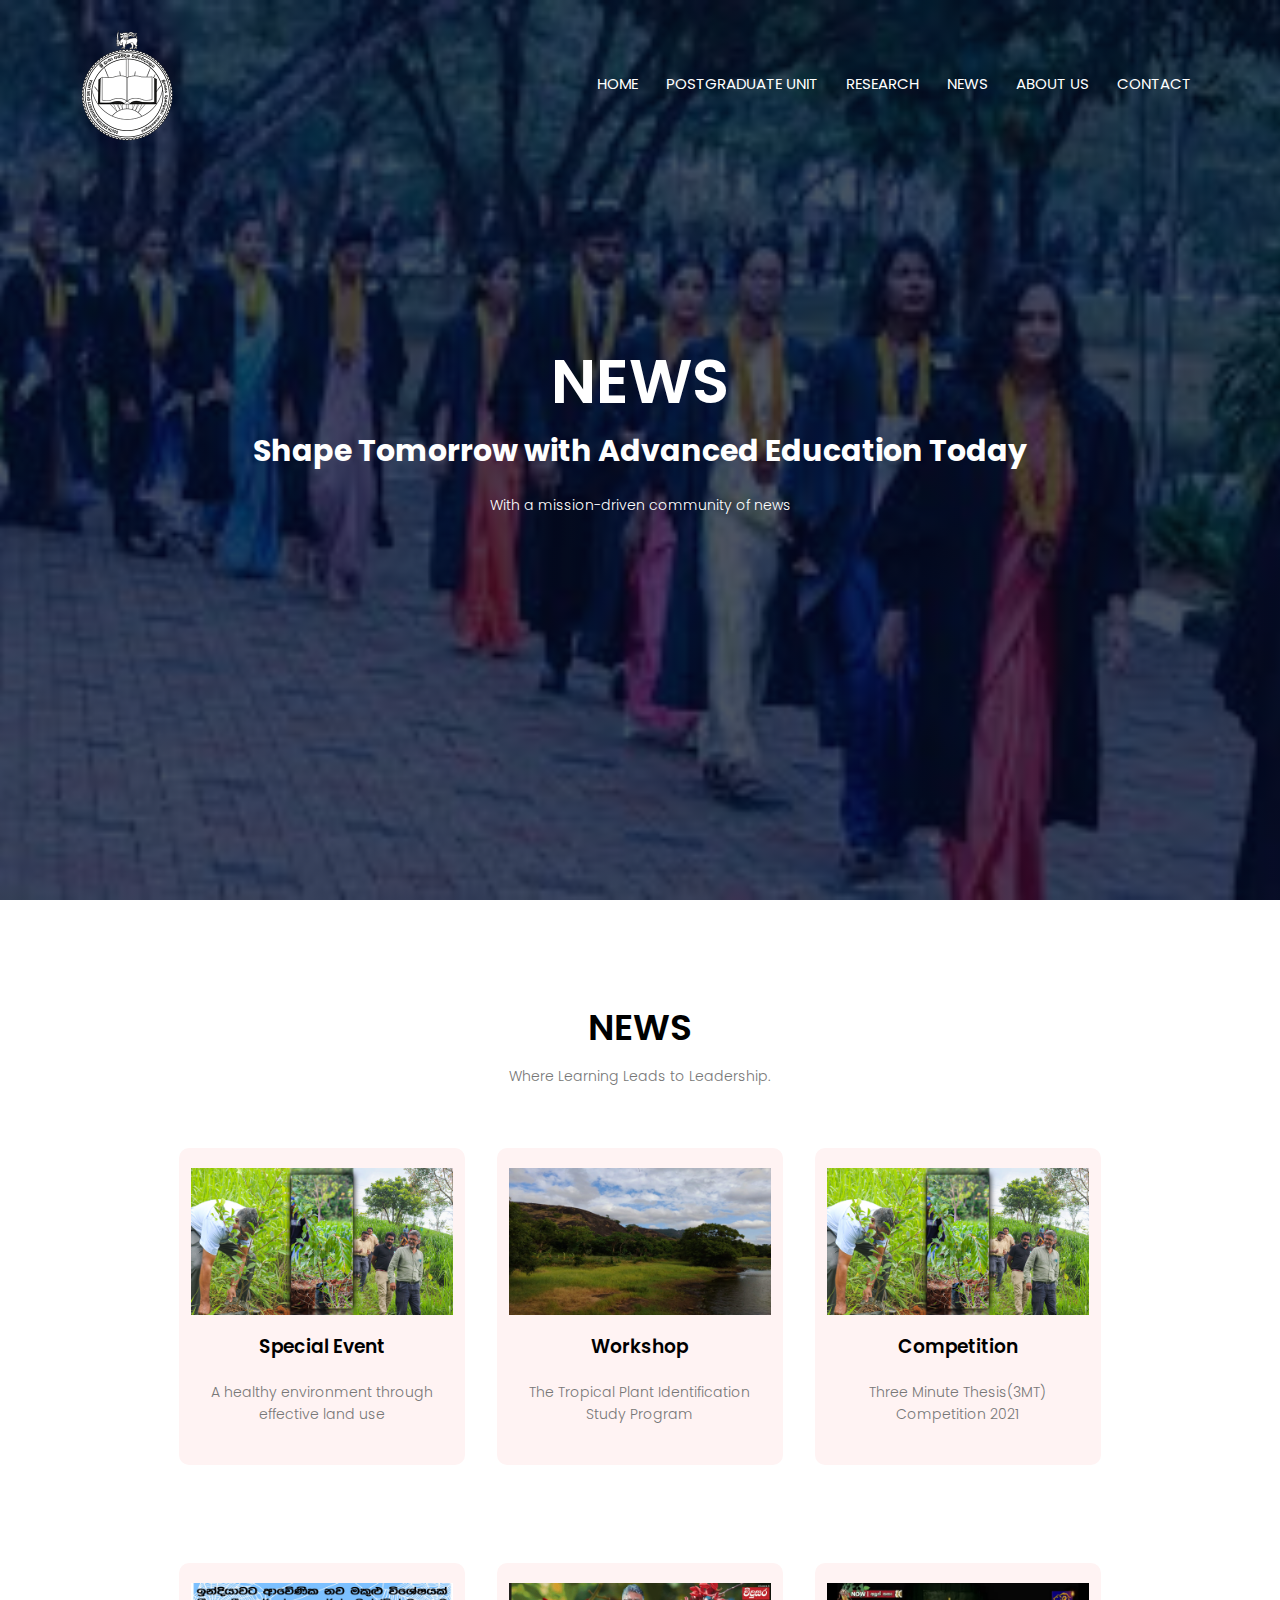
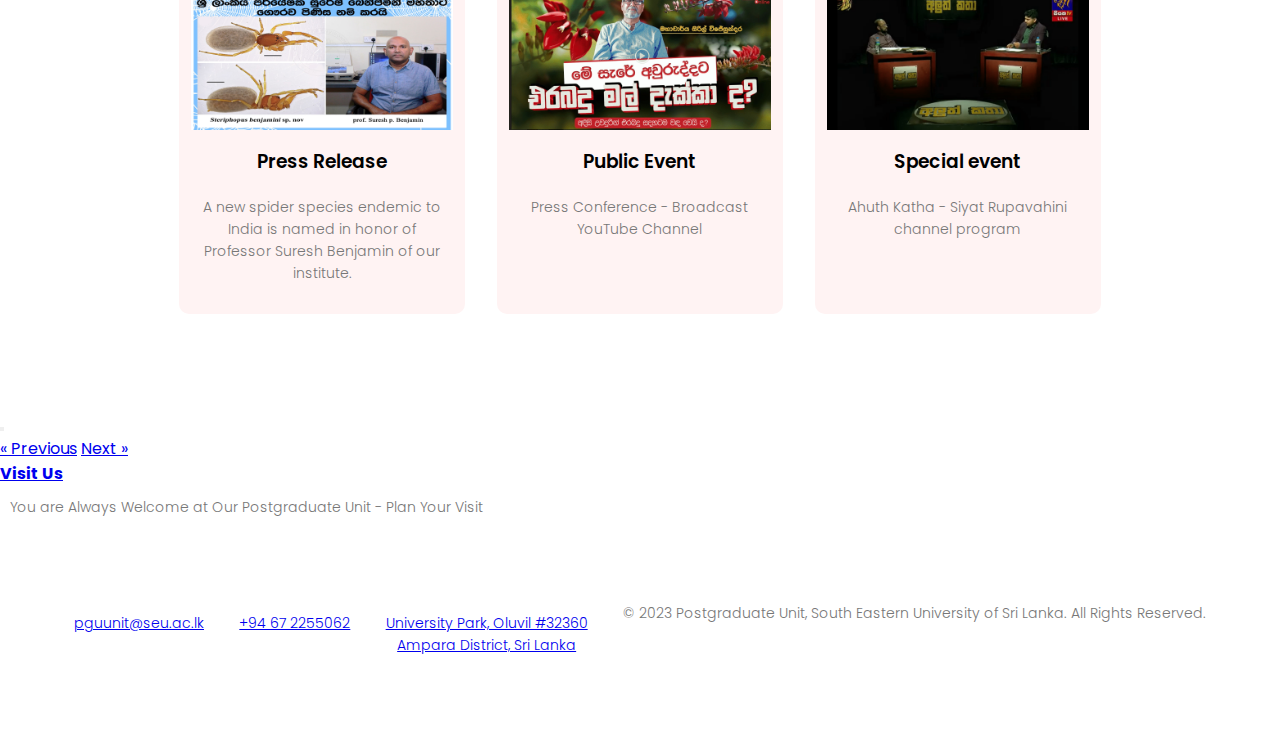
<file: pgu_project/news.html>
<!DOCTYPE html>
<html>
<head>
    
	<meta name="viewport" content="width=device-width, initial-scale=1.0">
	<title> Postgraduate Unit-FAS</title>
	<link rel="stylesheet" href="news.css">
	<link href="https://fonts.googleapis.com/css2?family=Poppins:wght@100;200;300;400;600;700&display=swap" rel="stylesheet">
	<link rel="stylesheet" href="https://cdnjs.cloudflare.com/ajax/libs/font-awesome/6.5.2/css/all.min.css" 
	integrity="sha512-SnH5WK+bZxgPHs44uWIX+LLJAJ9/2PkPKZ5QiAj6Ta86w+fsb2TkcmfRyVX3pBnMFcV7oQPJkl9QevSCWr3W6A==" 
	crossorigin="anonymous" referrerpolicy="no-referrer" />
    <link href="https://cdn.jsdelivr.net/npm/bootstrap@5.3.7/dist/css/bootstrap.min.css" rel="stylesheet" integrity="sha384-LN+7fdVzj6u52u30Kp6M/trliBMCMKTyK833zpbD+pXdCLuTusPj697FH4R/5mcr" crossorigin="anonymous"-->
</head>
<body>
	
	
	<section class="header">
		<nav>		
		<img src="images/seu_logo.png" alt="SEUSL Logo" style="width:100px; height:auto;"> </a-->
		<!--img src="images/fas_logo.png" alt="SEUSL Logo" style="width:100px; height:auto;"> </a-->
	
		<div class="nav-links" id="navLinks">
			
		<ul>
			<li><a href="index.html">HOME</a></li>
			<li><a href="study.html">POSTGRADUATE UNIT</a></li>
			<li><a href="research.html">RESEARCH</a></li>
			<li><a href="news.html">NEWS</a></li>
			<li><a href="about.html">ABOUT US</a></li>
			<li><a href="contact.html">CONTACT</a></li>
		</ul>
		</div>
		
		</nav>
	
	
	
	<div class="text-box">
		<h1>NEWS</h1>
		<h2>Shape Tomorrow with Advanced Education Today</h2>
		<p>With a mission-driven community of news </p>
		
		</div>
	</section>
	
	

 
 <!------news----->
 <section class="news">
 <h1>NEWS</h1>
 <p>Where Learning Leads to Leadership.</p>
 
 <div class="row">
 
 <div class="news-col">
	<img src="images/nw3.jpg">
	<div class="layer">
	<h3>Special Event</h3>
	<p>A healthy environment through effective land use</p>
</div>
</div>
 
 
 <div class="news-col">
	<img src="images/nw2.jpg">
	<div class="layer">
	<h3>Workshop<h3>
	<p>The Tropical Plant Identification Study Program</p>
</div>
</div>
 
 <div class="news-col">
	<img src="images/nw3.jpg">
	<div class="layer">
	<h3>Competition<h3>
	<p>Three Minute Thesis(3MT) Competition 2021</p>
</div>
</div>
 </div>
 


 <div class="row">
 
	<div class="news-col">
	<img src="images/nw4.jpg">
	<div class="layer">
	<h3>Press Release</h3>
	<p>A new spider species endemic to India is named in honor of Professor 
		Suresh Benjamin of our institute.</p>
</div>
</div>

	
	<div class="news-col">
	<img src="images/nw5.jpg">
	<div class="layer">
	<h3>Public Event</h3>
	<p>Press Conference - Broadcast YouTube Channel</p>
</div>
</div>
	
	
	<div class="news-col">
	<img src="images/nw6.png">
	<div class="layer">
	<h3>Special event</h3>
	<p>Ahuth Katha - Siyat Rupavahini channel program</p>
</div>
</div>
	</div>
	
 
 </section>
 
 <button onclick="scrollToTop()" class="btn btn-secondary rounded-circle position-fixed" 
  style="bottom: 20px; right: 20px;" title="Back to Top">
<i class="fas fa-arrow-up"></i>
</button>


<div class="d-flex justify-content-end gap-2 px-4 py-3">
	<a href="research.html" class="btn btn-outline-secondary btn-sm">« Previous</a>
	<a href="about.html" class="btn btn-primary btn-sm">Next »</a>
</div>
 
 
<!------footer----->
<footer class="class bg-dark text-white text-center py-3 mt-3">
	<h4 class=" mt-3"><a class="text-white text-decoration-none" href= "about.html">Visit Us</a></h4>
	<p >You are Always Welcome at Our Postgraduate Unit - Plan Your Visit</P>
   
	
	<div class="container">
	<div class="row">
	   
	<div class="col">
	   <!--div class="card shadow-sm border-0 transition hover-shadow" style="transition: transform 0.3s;"-->
	   <div class="card-body">
	<h3 class="fa-solid fa-envelope-open-text "><p><a class="text-decoration-none text-white" href="mailto:pguit@seu.ac.lk">pguunit@seu.ac.lk</a></p></h3>
	</div>
	</div>
	
   
	<div class="col">
		<!--div class="card shadow-sm border-0 transition hover-shadow" style="transition: transform 0.3s;"-->
		<div class="card-body">
	 <h3 class="fa-solid fa-phone"><p><a class="text-decoration-none text-white" href="tel:+94672255062"> +94 67 2255062</a></p></h3>
	 </div>
	 </div>

	
	 <div class="col">
		<!--div class="card shadow-sm border-0 transition hover-shadow" style="transition: transform 0.3s;"-->
		<div class="card-body">
	 <h3 class="fa-solid fa-house"><p><a class="text-decoration-none text-white" href="https://www.google.com/maps?q=South+Eastern+University+of+Sri+Lanka,+Oluvil" target="_blank">University Park, Oluvil #32360 <br>Ampara District, Sri Lanka</a></p></h3>
	 </div>
	 </div>



 <p>© 2023 Postgraduate Unit, South Eastern University of Sri Lanka. All Rights Reserved.</p>
</div>
 </div>
</footer>
 
<script>
	function scrollToTop() {
	  window.scrollTo({ top: 0, behavior: 'smooth' });
	}
  </script> 
 
<!---------JavaScript for Toggle Menu----------->
<script>

var navLinks = document.getElementById("navLinks");

function showMenu(){
navLinks.style.right= "0";
} 
function hideMenu(){
navLinks.style.right= "-200px";
} 

</script>
<script src="https://cdn.jsdelivr.net/npm/bootstrap@5.3.7/dist/js/bootstrap.bundle.min.js" integrity="sha384-ndDqU0Gzau9qJ1lfW4pNLlhNTkCfHzAVBReH9diLvGRem5+R9g2FzA8ZGN954O5Q" crossorigin="anonymous"></script>

</body>
</html>
</file>
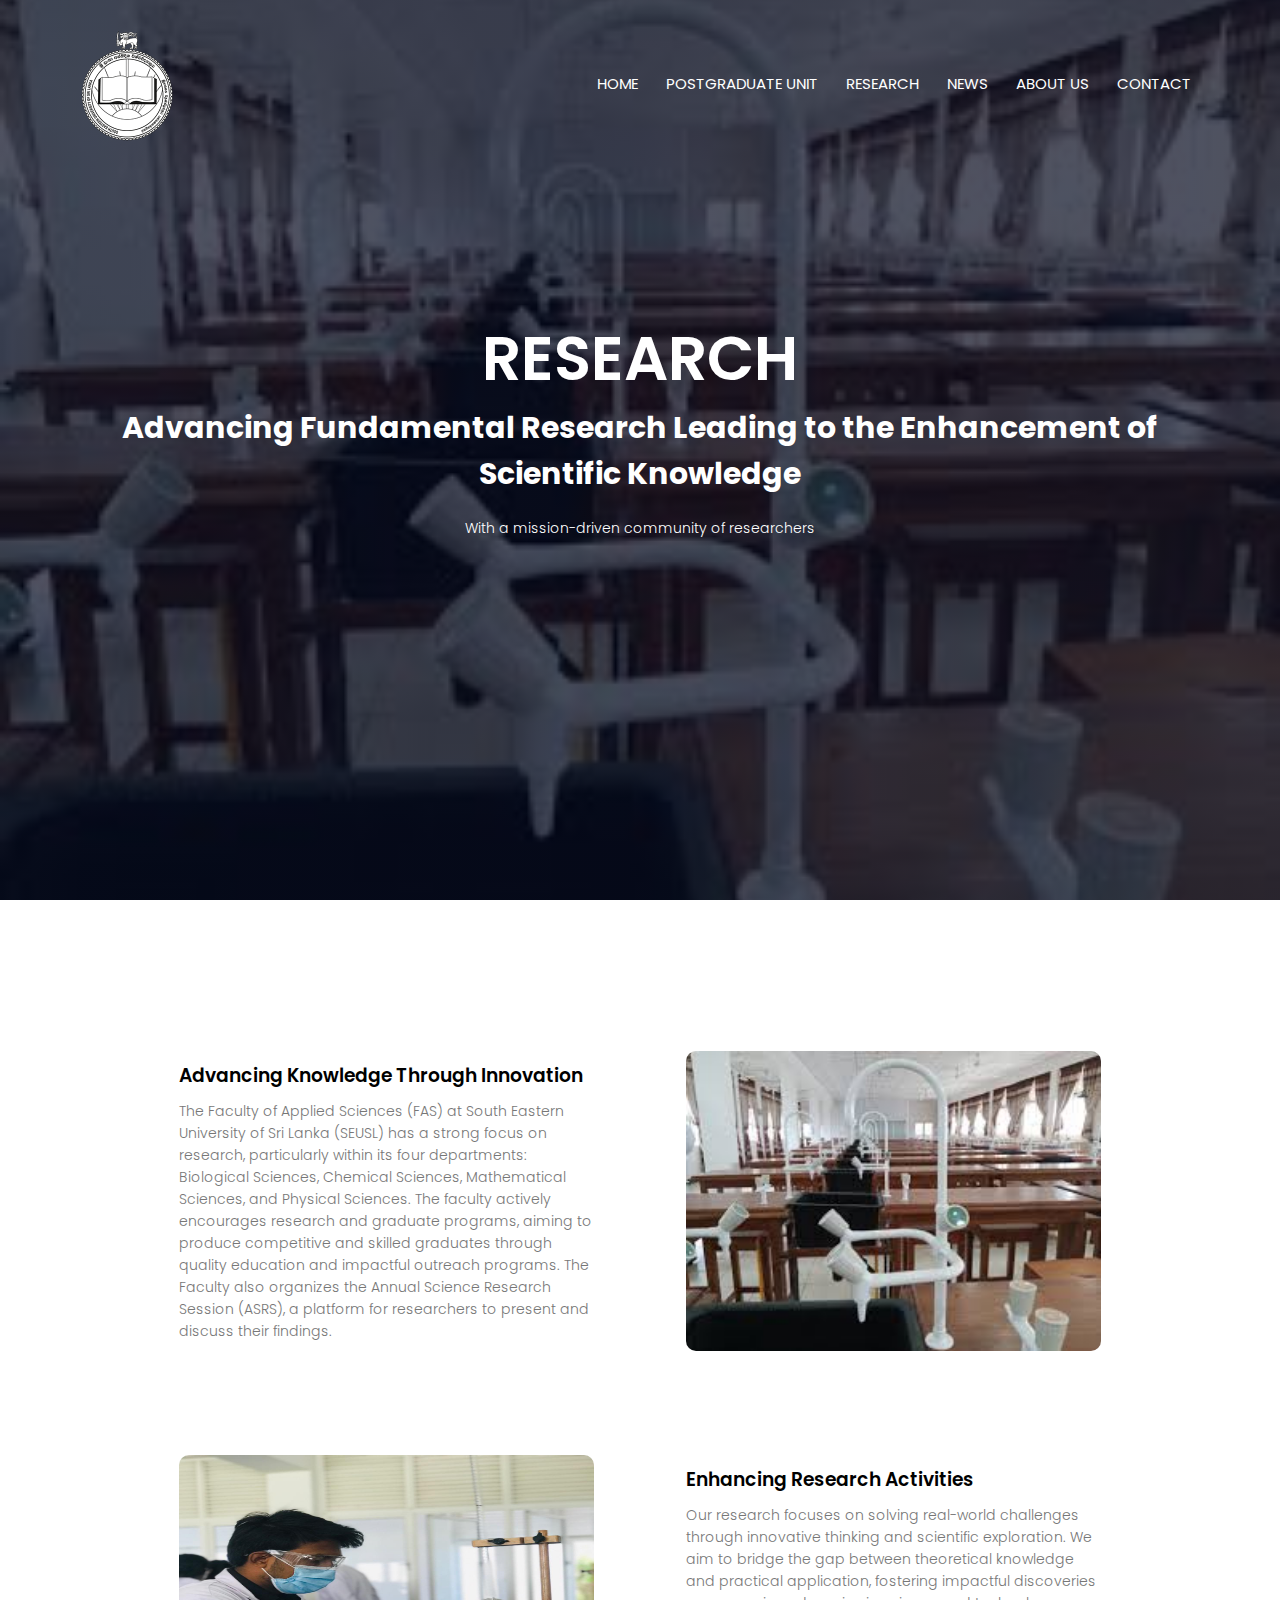
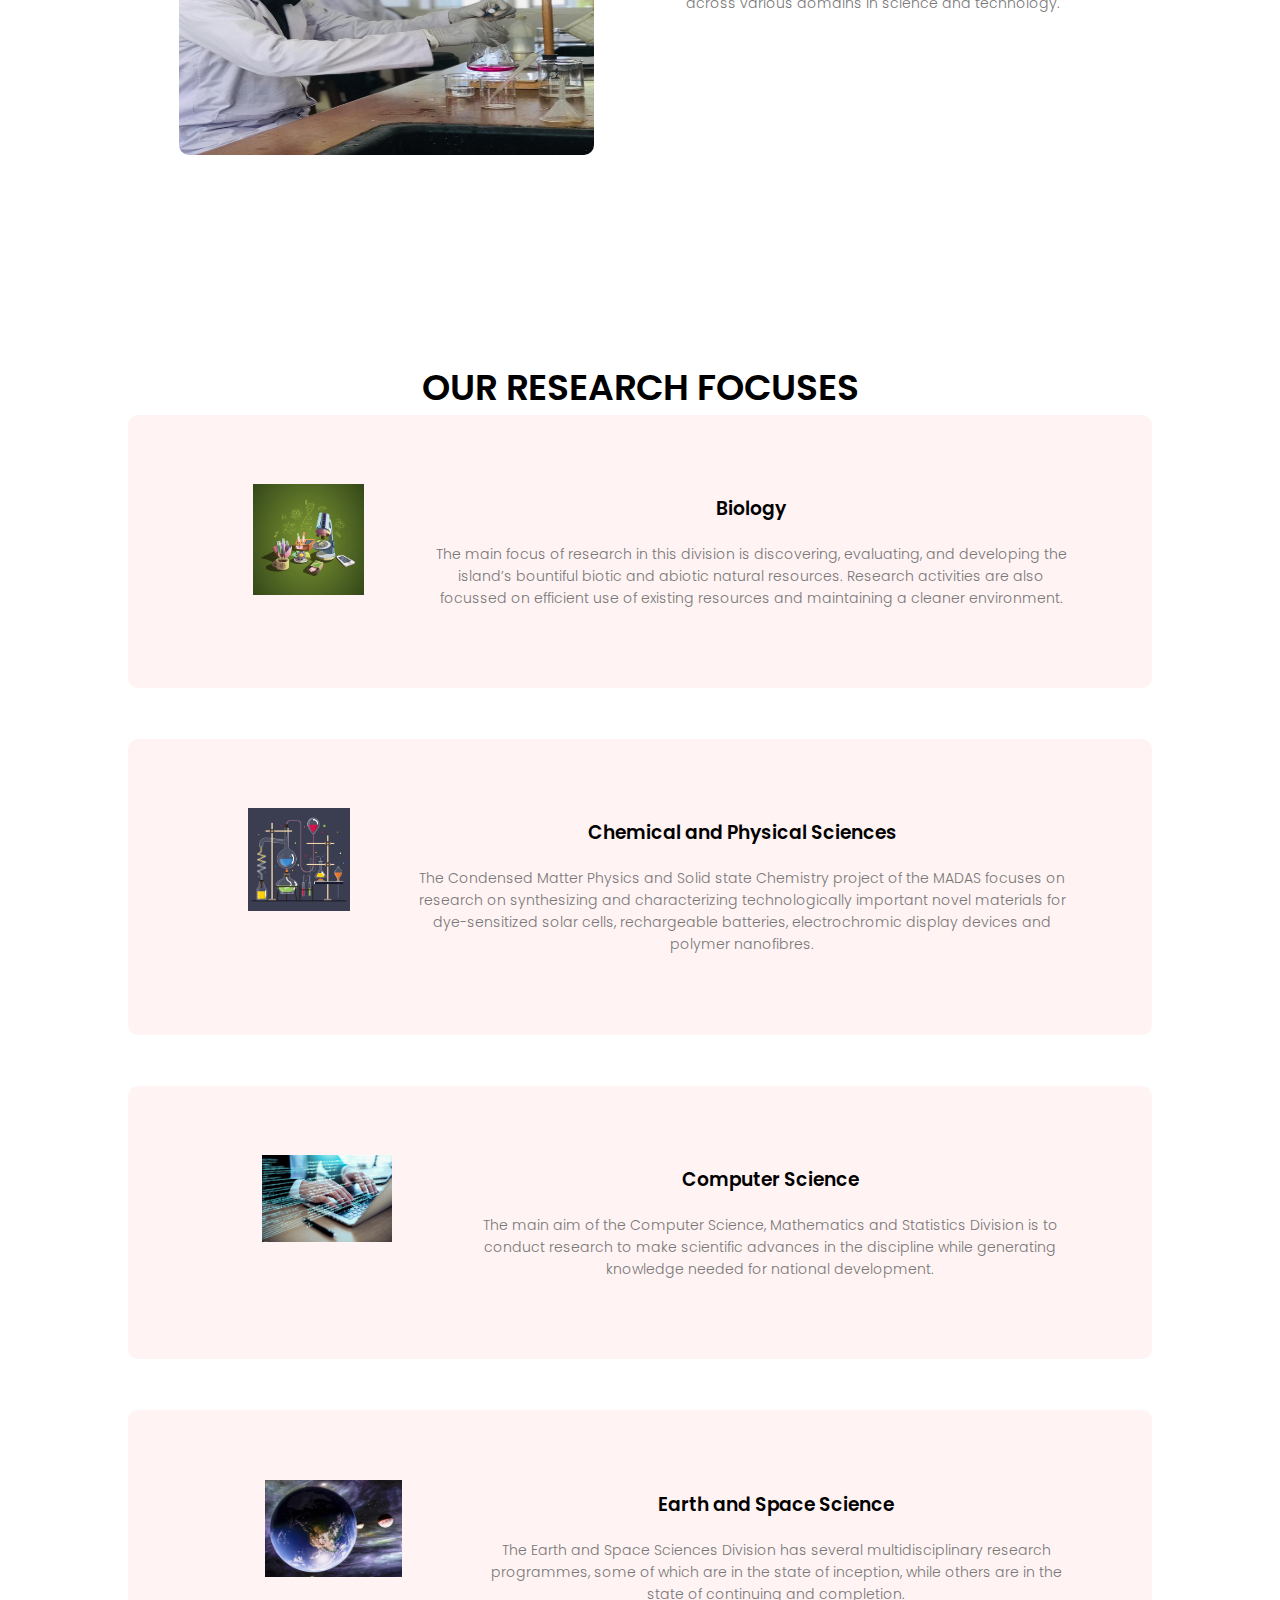
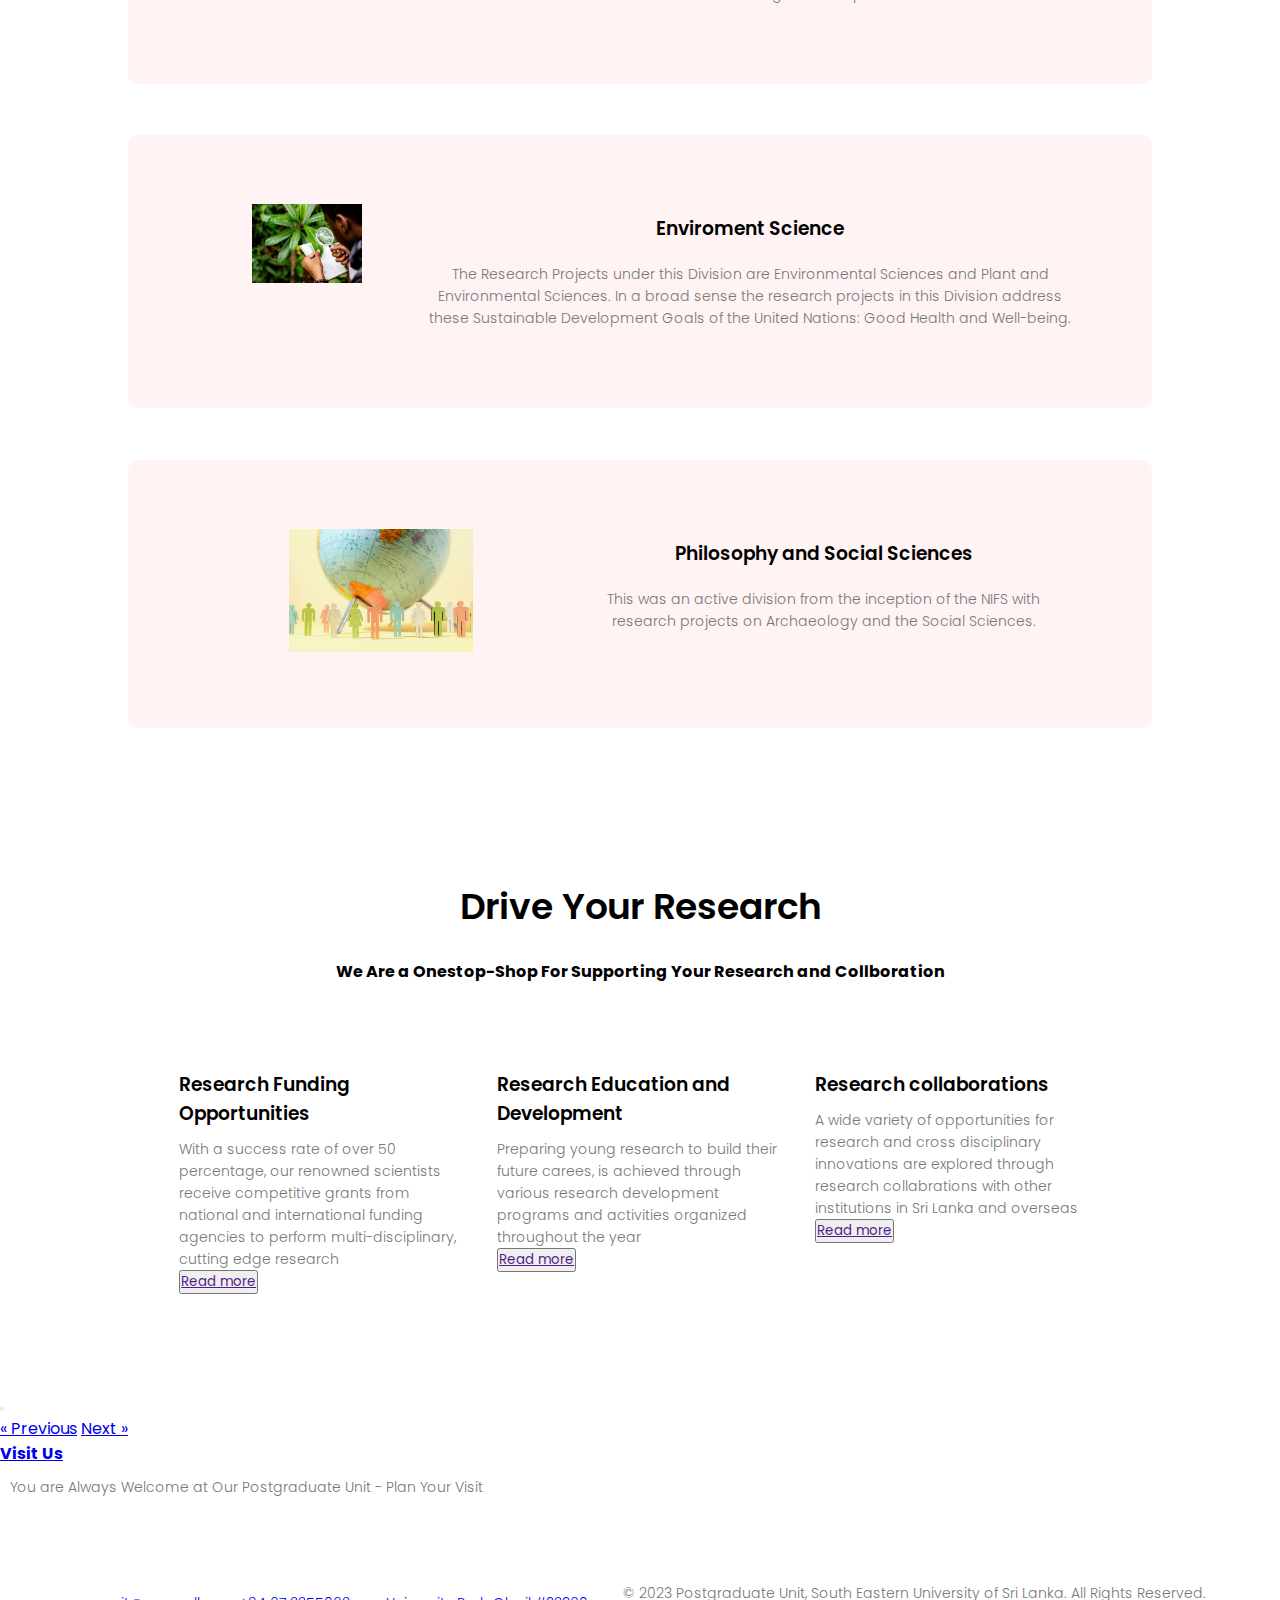
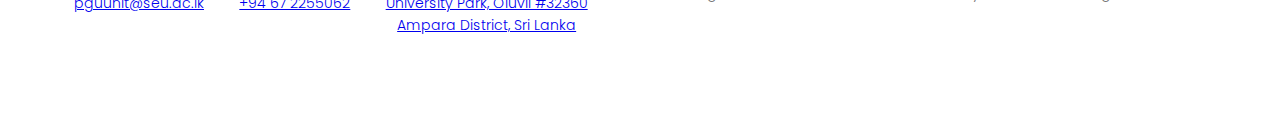
<file: pgu_project/research.html>
<!DOCTYPE html>
<html>
<head>
    
	<meta name="viewport" content="width=device-width, initial-scale=1.0">
	<title> Postgraduate Unit-FAS</title>
	<link rel="stylesheet" href="research.css">
	<link href="https://fonts.googleapis.com/css2?family=Poppins:wght@100;200;300;400;600;700&display=swap" rel="stylesheet">
	<link rel="stylesheet" href="https://cdnjs.cloudflare.com/ajax/libs/font-awesome/6.5.2/css/all.min.css" 
	integrity="sha512-SnH5WK+bZxgPHs44uWIX+LLJAJ9/2PkPKZ5QiAj6Ta86w+fsb2TkcmfRyVX3pBnMFcV7oQPJkl9QevSCWr3W6A==" 
	crossorigin="anonymous" referrerpolicy="no-referrer" />
    <link href="https://cdn.jsdelivr.net/npm/bootstrap@5.3.7/dist/css/bootstrap.min.css" rel="stylesheet" integrity="sha384-LN+7fdVzj6u52u30Kp6M/trliBMCMKTyK833zpbD+pXdCLuTusPj697FH4R/5mcr" crossorigin="anonymous"-->
</head>
<body>
	
	
	<section class="header">
		<nav>		
		<img src="images/seu_logo.png" alt="SEUSL Logo" style="width:100px; height:auto;"> </a-->
		<!--img src="images/fas_logo.png" alt="SEUSL Logo" style="width:100px; height:auto;"> </a-->
	
		<div class="nav-links" id="navLinks">
		<!--i class="fa-solid fa-xmark" onclick="hideMenu()"></i-->
		<!--i class="fa-solid fa-bars" onclick="showMenu()"></i-->
		<ul>
			<li><a href="index.html">HOME</a></li>
			<li><a href="study.html">POSTGRADUATE UNIT</a></li>
			<li><a href="research.html">RESEARCH</a></li>
			<li><a href="news.html">NEWS</a></li>
			<li><a href="about.html">ABOUT US</a></li>
			<li><a href="contact.html">CONTACT</a></li>
		</ul>
		</div>
		
		</nav>
	
	
	
	<div class="text-box">
	<h1>RESEARCH</h1>
	<h2>Advancing Fundamental Research Leading to the Enhancement
	of Scientific Knowledge</h2>
	<p>With a mission-driven community of researchers </p>
	
	</div>
	</section>
	
<!------science----->
<section class="science">
		
	<div class="row">
	
	<div class="science-col">
	<div class="layer">
	<h3>Advancing Knowledge Through Innovation</h3>
	<p>The Faculty of Applied Sciences (FAS) at South Eastern University of Sri Lanka (SEUSL) has a strong focus on research, particularly within its four departments: Biological Sciences, Chemical Sciences, Mathematical Sciences, and Physical Sciences. The faculty actively encourages research and graduate programs, aiming to produce competitive and skilled graduates through quality education and impactful outreach programs. The Faculty also organizes the Annual Science Research Session (ASRS), a platform for researchers to present and discuss their findings. 
		</p>
	</div>
	</div>

	
	<div class="science-col">
		<img src="images/ab1.jpeg">
	
	</div>
	</div>
</div>

	<div class="row">

		<div class="science-col">
			<img src="images/co1.jpg">
		</div>
		
	
	<div class="science-col">
	   
		<div class="layer">
		<h3>Enhancing Research Activities</h3>
		<p>Our research focuses on solving real-world challenges through innovative thinking and scientific exploration. We aim to bridge the gap between theoretical knowledge and practical application, fostering impactful discoveries across various domains in science and technology.</p>
		</div>
		</div>
	</div>
			
	</section>


  
  <!------research----->
<div class="container">
 <section class="research">
	<h1 class="mb-5">OUR RESEARCH FOCUSES</h1>

	<div class="research-col">
		<div class="row mt-5">
		<div class="col-6">
			<img src="images/re1.avif">
		</div>

			<div class="col-6">
				<h3>Biology</h3>
				<p>The main focus of research in this division is discovering, evaluating,
				   and developing the island’s bountiful biotic and abiotic natural resources. 
				   Research activities are also focussed on efficient use of existing resources 
				   and maintaining a cleaner environment.</p>
		    </div>
        </div>
    </div>

    <div class="research-col">
		<div class="row mt-5">
		<div class="col-6">
			<img src="images/re2.avif">
		</div>

			<div class="col-6">
				<h3>Chemical and Physical Sciences</h3>
				<p>The Condensed Matter Physics and Solid state Chemistry project of the MADAS
					focuses on research on synthesizing and characterizing technologically 
					important novel materials for dye-sensitized solar cells, rechargeable 
					batteries, electrochromic display devices and polymer nanofibres.</p>
		    </div>
        </div>
    </div>
 
	<div class="research-col">
		<div class="row mt-5">
		<div class="col-6">
			<img src="images/re3.avif">
		</div>

			<div class="col-6">
				<h3>Computer Science</h3>
				<p>The main aim of the Computer Science, Mathematics and Statistics Division 
					is to conduct research to make scientific advances in the discipline while
					generating knowledge needed for national development.</p>
		    </div>
        </div>
    </div>
	  
	<div class="research-col">
		<div class="row mt-5">
		<div class="col-6">
			<img src="images/re4.avif">
		</div>

			<div class="col-6">
				<h3>Earth and Space Science</h3>
				<p>The Earth and Space Sciences Division has several multidisciplinary 
					research programmes, some of which are in the state of inception, while 
					others are in the state of continuing and completion.</p>
		    </div>
        </div>
    </div>
	
	<div class="research-col">
		<div class="row mt-5">
		<div class="col-6">
			<img src="images/re5.avif">
		</div>

			<div class="col-6">
				<h3>Enviroment Science</h3>
				<p>The Research Projects under this Division are Environmental Sciences 
					and Plant and Environmental Sciences. In a broad sense the research 
					projects in this Division address these Sustainable Development Goals 
					of the United Nations: Good Health and Well-being.</p>
		    </div>
        </div>
    </div>
	
	<div class="research-col">
		<div class="row mt-5">
		<div class="col-6">
			<img src="images/re6.avif">
		</div>

			<div class="col-6">
				<h3>Philosophy and Social Sciences</h3>
				<p>This was an active division from the inception of the NIFS with research 
					projects on Archaeology and the Social Sciences.</p>
		    </div>
        </div>
    </div>
	
	</section>
 </div>

 <!------drive----->
 <section class="drive">
 <h1 class="bg-secondary text-white p-3">Drive Your Research</h1>
 <br>
 <h4>We Are a Onestop-Shop For Supporting Your Research and Collboration</h4>
 <br>
 <div class="row">
	
 <div class="drive-col">
 <!--img src="images/red1.jpg"-->
 <div class="card">
 <div class="layer">
	
 <div class="card-header bg-warning"><h3 class="">Research Funding Opportunities</h3></div>
 <div class="card-content text-center mt-2"><p>With a success rate of over 50 percentage, our renowned scientists
 receive competitive grants from national and international funding
 agencies to perform multi-disciplinary, cutting edge research</p></div>
 <p class="text-center"><button type="button" class="btn btn-outline-secondary mb-4 mt-2"><a class="text-decoration-none text-dark" href="">Read more</a></button></p>
 </div>
 </div>
 </div>

 <div class="drive-col">
	<!--img src="images/red2.jpg"-->
 <div class="card">
 <div class="layer">	
 <div class="card-header bg-warning"><h3>Research Education and Development </h3></div>
 <div class="card-content text-center mt-2"><p>Preparing young research to build their future carees, is 
 achieved through various research development programs and
 activities organized throughout the year</p></div>
 <p class="text-center"><button type="button" class="btn btn-outline-secondary mb-4 mt-2"><a class="text-decoration-none text-dark" href="">Read more</a></button></p>
 </div>
 </div>
 </div>

 <div class="drive-col">
 <!--img src="images/red3.jpg"-->
 <div class="card">
 <div class="layer">
<div class="card-header bg-warning"> <h3>Research collaborations</h3></div>
 <div class="card-content text-center mt-2"><p>A wide variety of opportunities for research and cross disciplinary innovations
are explored through research collabrations with other institutions 
in Sri Lanka and overseas </p></div>
<p class="text-center"><button type="button" class="btn btn-outline-secondary mb-4 mt-2"><a class="text-decoration-none text-dark" href="">Read more</a></button></p>
 </div>
 </div>
 </div>
 </div>
 </section>
 
 <button onclick="scrollToTop()" class="btn btn-secondary rounded-circle position-fixed" 
  style="bottom: 20px; right: 20px;" title="Back to Top">
<i class="fas fa-arrow-up"></i>
</button>


<div class="d-flex justify-content-end gap-2 px-4 py-3">
<a href="study.html" class="btn btn-outline-secondary btn-sm">« Previous</a>
<a href="news.html" class="btn btn-primary btn-sm">Next »</a>
</div>
 
 
 <!------footer----->
 <footer class="class bg-dark text-white text-center py-3 mt-3">
	<h4 class=" mt-3"><a class="text-white text-decoration-none" href= "about.html">Visit Us</a></h4>
	<p >You are Always Welcome at Our Postgraduate Unit - Plan Your Visit</P>
   
	
	<div class="container">
	<div class="row">
	   
	<div class="col">
	   <!--div class="card shadow-sm border-0 transition hover-shadow" style="transition: transform 0.3s;"-->
	   <div class="card-body">
	<h3 class="fa-solid fa-envelope-open-text "><p><a class="text-decoration-none text-white" href="mailto:pguit@seu.ac.lk">pguunit@seu.ac.lk</a></p></h3>
	</div>
	</div>
	
   
	<div class="col">
		<!--div class="card shadow-sm border-0 transition hover-shadow" style="transition: transform 0.3s;"-->
		<div class="card-body">
	 <h3 class="fa-solid fa-phone"><p><a class="text-decoration-none text-white" href="tel:+94672255062"> +94 67 2255062</a></p></h3>
	 </div>
	 </div>

	
	 <div class="col">
		<!--div class="card shadow-sm border-0 transition hover-shadow" style="transition: transform 0.3s;"-->
		<div class="card-body">
	 <h3 class="fa-solid fa-house"><p><a class="text-decoration-none text-white" href="https://www.google.com/maps?q=South+Eastern+University+of+Sri+Lanka,+Oluvil" target="_blank">University Park, Oluvil #32360 <br>Ampara District, Sri Lanka</a></p></h3>
	 </div>
	 </div>



 <p>© 2023 Postgraduate Unit, South Eastern University of Sri Lanka. All Rights Reserved.</p>
</div>
 </div>
</footer>
 
<script>
	function scrollToTop() {
	  window.scrollTo({ top: 0, behavior: 'smooth' });
	}
  </script>
 
<!---------JavaScript for Toggle Menu----------->
<script>

var navLinks = document.getElementById("navLinks");

function showMenu(){
navLinks.style.right= "0";
} 
function hideMenu(){
navLinks.style.right= "-200px";
} 

</script>
<script src="https://cdn.jsdelivr.net/npm/bootstrap@5.3.7/dist/js/bootstrap.bundle.min.js" integrity="sha384-ndDqU0Gzau9qJ1lfW4pNLlhNTkCfHzAVBReH9diLvGRem5+R9g2FzA8ZGN954O5Q" crossorigin="anonymous"></script>

</body>
</html>
</file>
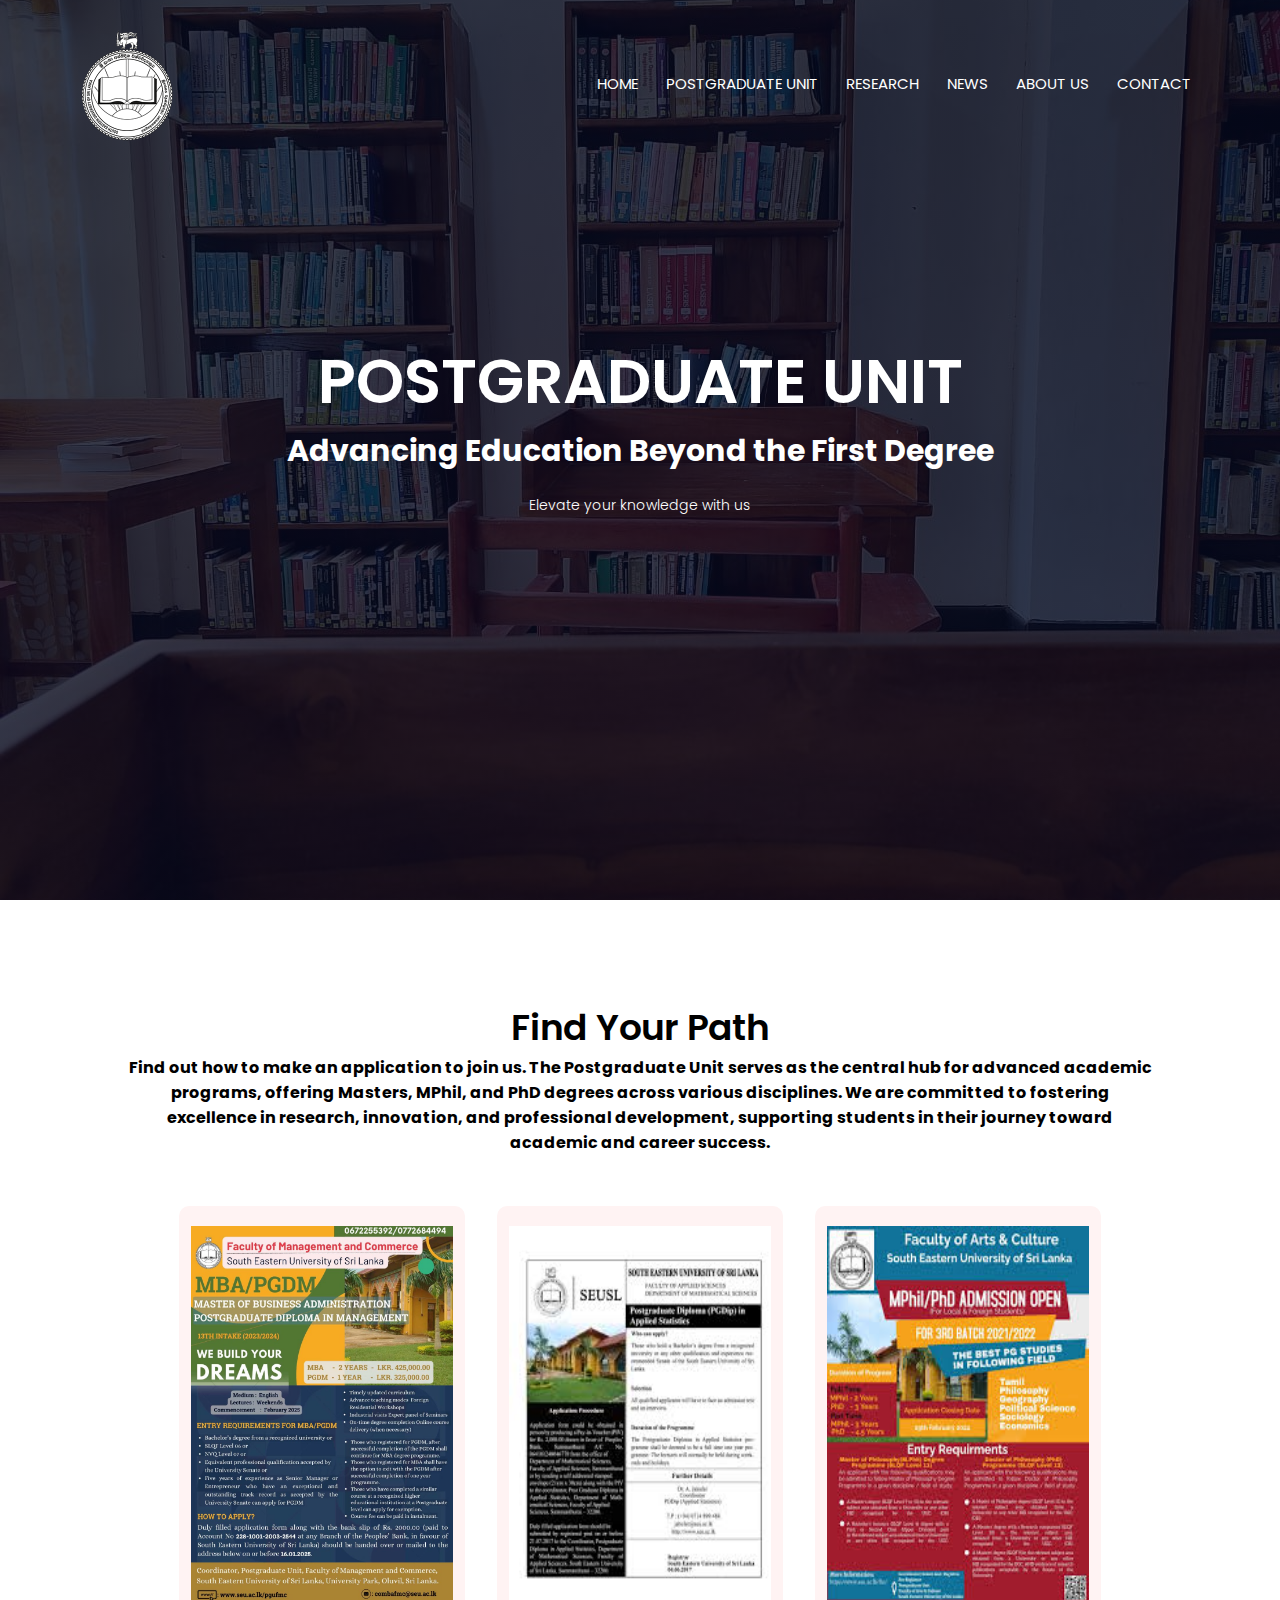
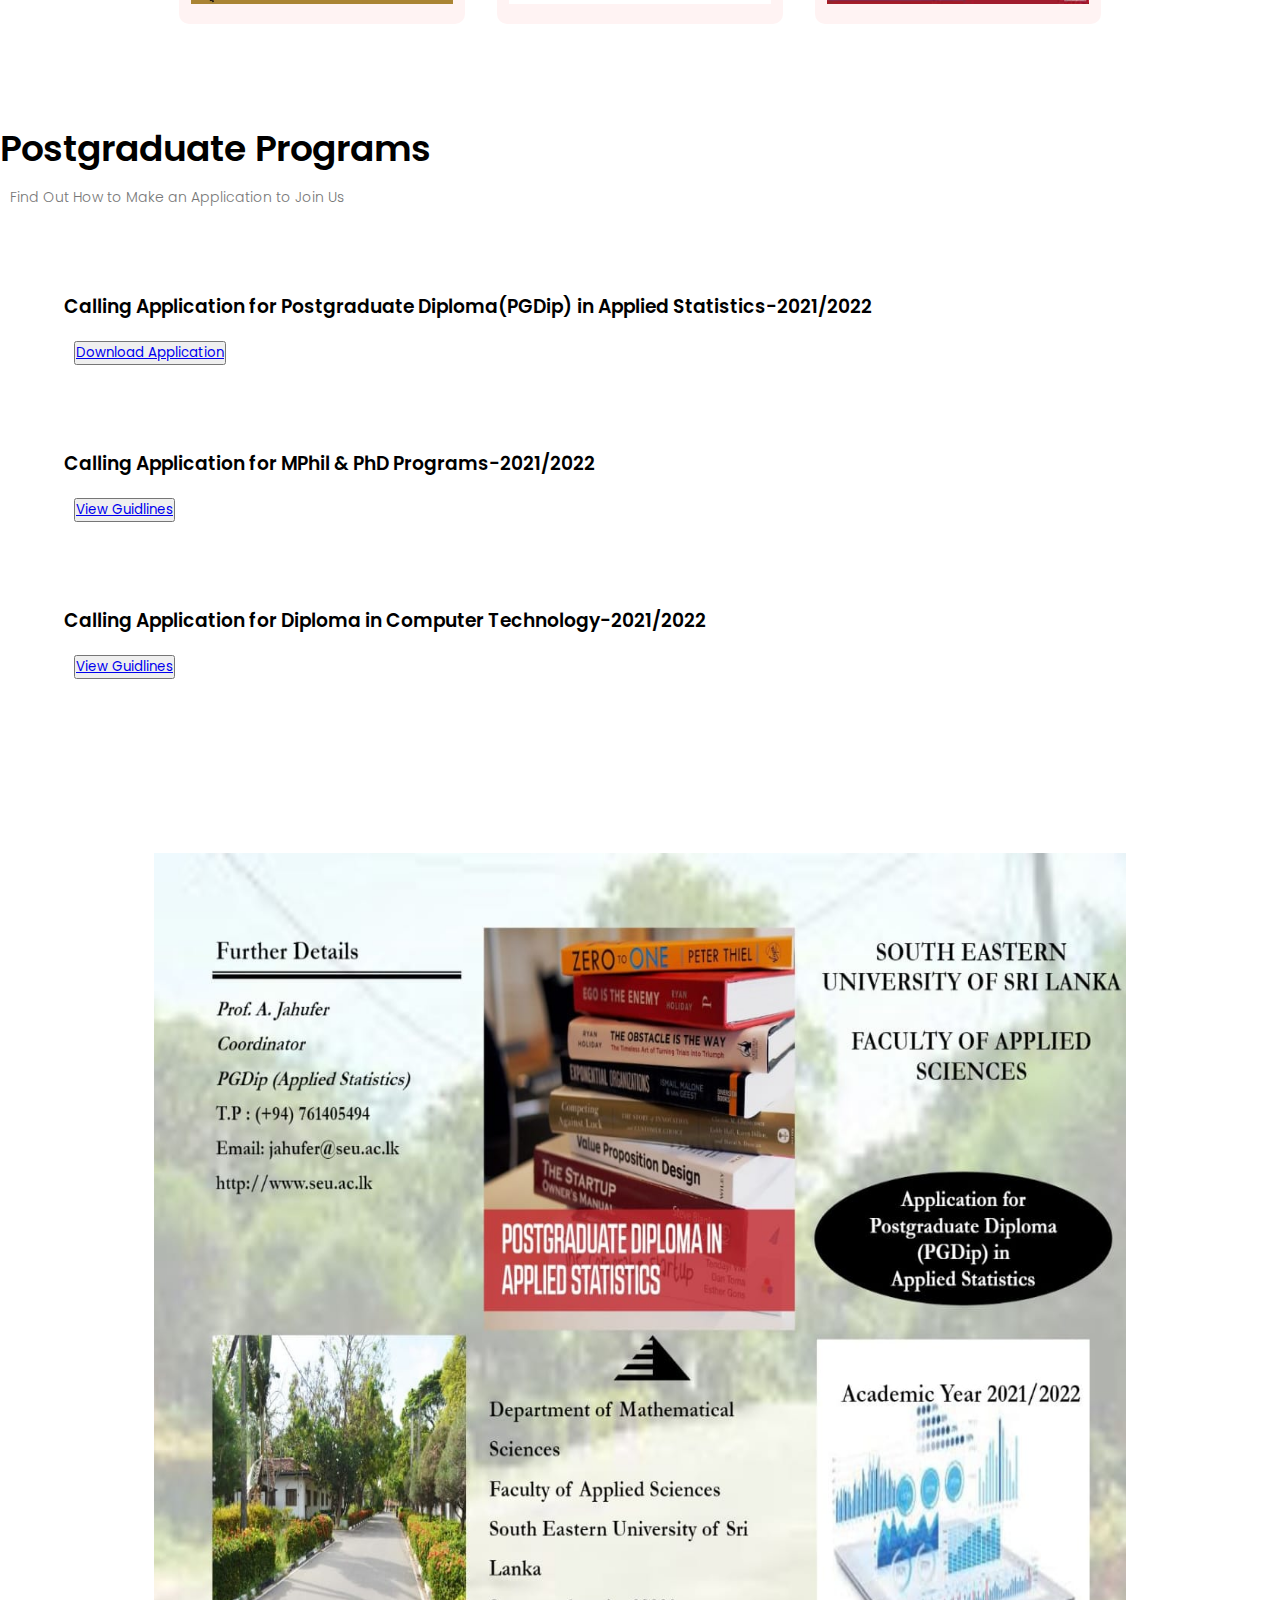
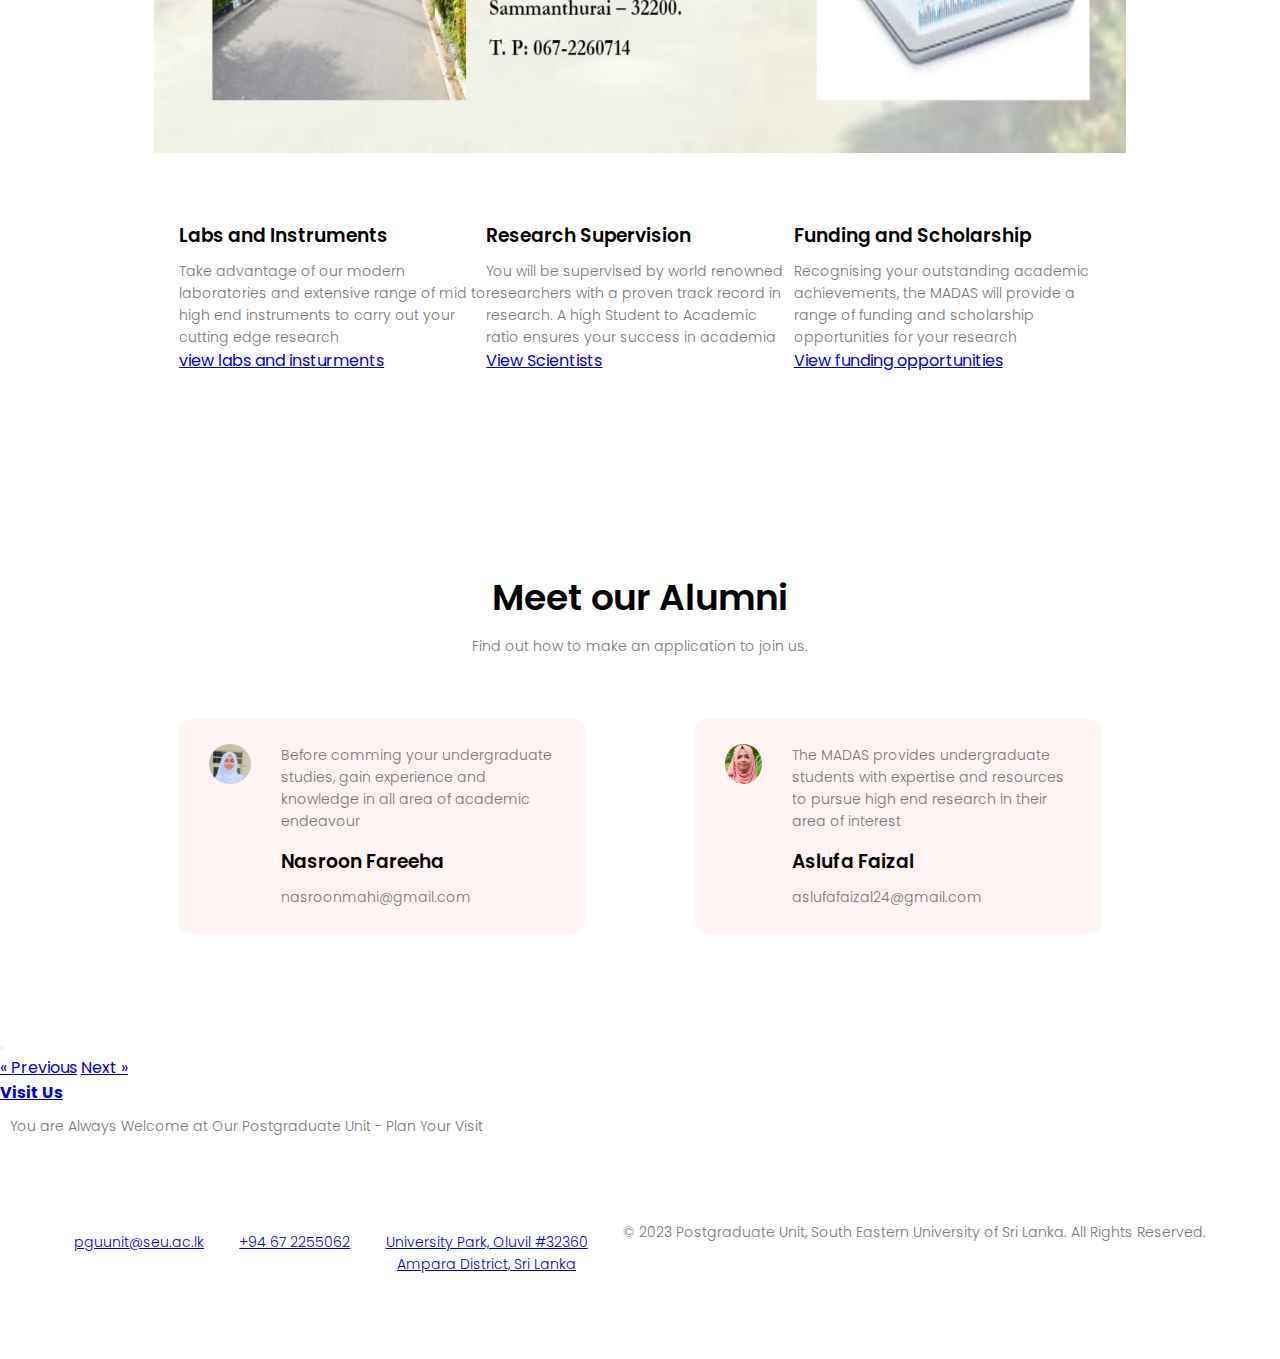
<file: pgu_project/study.html>
<!DOCTYPE html>
<html>
<head>
    
	<meta name="viewport" content="width=device-width, initial-scale=1.0">
	<title> Postgraduate Unit-FAS</title>
	<link rel="stylesheet" href="study.css">
	<link href="https://fonts.googleapis.com/css2?family=Poppins:wght@100;200;300;400;600;700&display=swap" rel="stylesheet">
	<link rel="stylesheet" href="https://cdnjs.cloudflare.com/ajax/libs/font-awesome/6.5.2/css/all.min.css" 
	integrity="sha512-SnH5WK+bZxgPHs44uWIX+LLJAJ9/2PkPKZ5QiAj6Ta86w+fsb2TkcmfRyVX3pBnMFcV7oQPJkl9QevSCWr3W6A==" 
	crossorigin="anonymous" referrerpolicy="no-referrer" />
    <link href="https://cdn.jsdelivr.net/npm/bootstrap@5.3.7/dist/css/bootstrap.min.css" rel="stylesheet" integrity="sha384-LN+7fdVzj6u52u30Kp6M/trliBMCMKTyK833zpbD+pXdCLuTusPj697FH4R/5mcr" crossorigin="anonymous"-->
</head>
<body>
	
	
	<section class="header">
		<nav>		
		<img src="images/seu_logo.png" alt="SEUSL Logo" style="width:100px; height:auto;"> </a-->
		<!--img src="images/fas_logo.png" alt="SEUSL Logo" style="width:100px; height:auto;"> </a-->
	
		<div class="nav-links" id="navLinks">
		<!--i class="fa-solid fa-xmark" onclick="hideMenu()"></i-->
		<!--i class="fa-solid fa-bars" onclick="showMenu()"></i-->
		<ul>
			<li><a href="index.html">HOME</a></li>
			<li><a href="study.html">POSTGRADUATE UNIT</a></li>
			<li><a href="research.html">RESEARCH</a></li>
			<li><a href="news.html">NEWS</a></li>
			<li><a href="about.html">ABOUT US</a></li>
			<li><a href="contact.html">CONTACT</a></li>
		</ul>
		</div>
		
		</nav>
	
	
	
	<div class="text-box">
		<h1>POSTGRADUATE UNIT</h1>
		<h2>Advancing Education Beyond the First Degree</h2>
		<p>Elevate your knowledge with us</p>
		
		</div>
	</section>
	
	
	
	
	
	
 <!----------course---------->
 <section class="course">
 <h1>Find Your Path</h1>
 
 <h4 class="mt-5 mb-5 text-secondary fst-italic text-right"> Find out how to make an application to join us. The Postgraduate Unit serves as the central hub for advanced academic programs, offering Masters, MPhil, and PhD degrees across various disciplines. We are committed to fostering excellence in research, innovation, and professional development, supporting students in their journey toward academic and career success.</h4>
 <div class="row">
 <div class="course-col h-100 w-100">
	<img src="images/pgu1.jpg">
 </div>

	<div class="course-col h-100 w-100">
	   <img src="images/pgu4.jpg">
	</div>

	<div class="course-col h-100 w-100">
		<img src="images/pgu3.jpg">
	 </div>
	</div>
</section>

 <div class="container mt-5 pt-5">
	<h1 class="text-center">Postgraduate Programs</h1>
	<p class="text-center mb-5">Find Out How to Make an Application to Join Us</p>
 <div class="row">
 <div class="col-12">
<div class="card mt-3 bg-secondary text-white px-3 py-3">	
 <h3>Calling Application for Postgraduate Diploma(PGDip) in Applied Statistics-2021/2022</h3>
 <p class="text-center"><button type="button" class="btn btn-danger"><a class="text-decoration-none text-white" href="https://www.seu.ac.lk/fas/PG_Unit/download/PhdApplication.doc" target="_blank">Download Application</a></button></p>
 </div>
 </div>
</div>

 <div class="row">
	<div class="col-12">
   <div class="card mt-3 bg-secondary text-white px-3 py-3">	
	<h3>Calling Application for MPhil & PhD Programs-2021/2022</h3>
	<p class="text-center"><button type="button" class="btn btn-danger"><a class="text-decoration-none text-white" href="https://www.seu.ac.lk/fas/Download/MPhil_PhD_Info.pdf" target="_blank">View Guidlines</a></button></p>
	</div>
	</div>
</div>

	<div class="row">
		<div class="col-12">
	   <div class="card mt-3 bg-secondary text-white px-3 py-3">	
		<h3>Calling Application for Diploma in Computer Technology-2021/2022</h3>
		<p class="text-center"><button type="button" class="btn btn-danger"><a class="text-decoration-none text-white" href="https://www.seu.ac.lk/fas/DiplomaPrograms.html" target="_blank">View Guidlines</a></button></p>
		</div>
		</div>
 </div>

 </div>
 



 <!------science----->
 <section class="science">
 <img class="mb-5" src="images/pgu2.jpg">

 <div class="row mt-5">
 
	<div class="science-col">

		<div class="layer">
		<h3>Labs and Instruments</h3>
		<p>Take advantage of our modern laboratories and extensive range of mid 
		   to high end instruments to carry out your cutting edge research</p>
		   <a href="#"class="btn btn-outline-info" >view labs and insturments<i class="fa-solid fa-arrow-right"></i></a>
		</div>
		</div>
 
 <div class="science-col">
 
 <div class="layer">
<h3>Research Supervision</h3>
 <p>You will be supervised by world renowned researchers with a proven track 
	record in research. A high Student to Academic ratio ensures your success 
	in academia</p>
	<a href="#"class="btn btn-outline-info" >View Scientists <i class="fa-solid fa-arrow-right"></i></a>
	
 </div>
 </div>

 <div class="science-col">
 
	<div class="layer">
   <h3>Funding and Scholarship</h3>
	<p>Recognising your outstanding academic achievements, 
		the MADAS will provide a range of funding and scholarship opportunities
		 for your research</p>
		 <a href="#"class="btn btn-outline-info" >View funding opportunities <i class="fa-solid fa-arrow-right"></i></a>
	   
	</div>
	</div>
 </div>

 </section>
 
 
 
 <!------comments----->
 <section class="comments">
 <h1>Meet our Alumni</h1>
 <p>Find out how to make an application to join us.</p>
 
 <div class="row">
 
 <div class="comments-col">
 <img src="images/nas.jpg">
 <div>
 
 <p>Before comming your undergraduate studies, gain experience and knowledge
 in all area of academic endeavour</p>
 <h3>Nasroon Fareeha</h3>
 <p>nasroonmahi@gmail.com</p>
 </div>
 </div>
 
 <div class="comments-col">
 <img src="images/aslu.jpg">
 <div>
 
 <p>The MADAS provides undergraduate students with expertise and resources
 to pursue high end research in their area of interest</p>
 <h3>Aslufa Faizal</h3>
 <p>aslufafaizal24@gmail.com</p>
 </div>
 </div>
 </div>
 
 </section>
 
  <button onclick="scrollToTop()" class="btn btn-secondary rounded-circle position-fixed" 
  style="bottom: 20px; right: 20px;" title="Back to Top">
<i class="fas fa-arrow-up"></i>
</button>


<div class="d-flex justify-content-end gap-2 px-4 py-3">
<a href="index.html" class="btn btn-outline-secondary btn-sm">« Previous</a>
<a href="research.html" class="btn btn-primary btn-sm">Next »</a>
</div>

 <!------footer----->
 <footer class="class bg-dark text-white text-center py-3 mt-3">
	<h4 class=" mt-3"><a class="text-white text-decoration-none" href= "about.html">Visit Us</a></h4>
	<p >You are Always Welcome at Our Postgraduate Unit - Plan Your Visit</P>
   
	
	<div class="container">
	<div class="row">
	   
	<div class="col">
	   <!--div class="card shadow-sm border-0 transition hover-shadow" style="transition: transform 0.3s;"-->
	   <div class="card-body">
	<h3 class="fa-solid fa-envelope-open-text "><p><a class="text-decoration-none text-white" href="mailto:pguit@seu.ac.lk">pguunit@seu.ac.lk</a></p></h3>
	</div>
	</div>
	
   
	<div class="col">
		<!--div class="card shadow-sm border-0 transition hover-shadow" style="transition: transform 0.3s;"-->
		<div class="card-body">
	 <h3 class="fa-solid fa-phone"><p><a class="text-decoration-none text-white" href="tel:+94672255062"> +94 67 2255062</a></p></h3>
	 </div>
	 </div>

	
	 <div class="col">
		<!--div class="card shadow-sm border-0 transition hover-shadow" style="transition: transform 0.3s;"-->
		<div class="card-body">
	 <h3 class="fa-solid fa-house"><p><a class="text-decoration-none text-white" href="https://www.google.com/maps?q=South+Eastern+University+of+Sri+Lanka,+Oluvil" target="_blank">University Park, Oluvil #32360 <br>Ampara District, Sri Lanka</a></p></h3>
	 </div>
	 </div>



 <p>© 2023 Postgraduate Unit, South Eastern University of Sri Lanka. All Rights Reserved.</p>
</div>
 </div>
</footer>

<script>
	function scrollToTop() {
	  window.scrollTo({ top: 0, behavior: 'smooth' });
	}
  </script>
 
<!---------JavaScript for Toggle Menu----------->
<script>

var navLinks = document.getElementById("navLinks");

function showMenu(){
navLinks.style.right= "0";
} 
function hideMenu(){
navLinks.style.right= "-200px";
} 

</script>
<script src="https://cdn.jsdelivr.net/npm/bootstrap@5.3.7/dist/js/bootstrap.bundle.min.js" integrity="sha384-ndDqU0Gzau9qJ1lfW4pNLlhNTkCfHzAVBReH9diLvGRem5+R9g2FzA8ZGN954O5Q" crossorigin="anonymous"></script>

</body>
</html>
</file>
<file: pgu_project/style.css>
*{
	margin: 0;
	padding: 0;
	font-family: 'poppins', sans-serif;
    }

.slideshow {
     	position: fixed;
		width: 100%;
		height: 100%;
		background-size: cover;
		background-position: center;
		animation: slide 15s infinite;
	  }
  
	  @keyframes slide {
		0%   { background-image: url('images/fas_logo.png'); }
		33%  { background-image: url('images/grad.jpg'); }
		66%  { background-image: url('images/entrance.jpg'); }
		100% { background-image: url('images/nas.jpg'); }
	  }

.header{
	min-height: 100vh;
	width: 100%;
	background-image: linear-gradient(rgba(4,9,30,0.7),rgba(4,9,30,0.7)),url(images/front-cover.jpg) ;
	background-position: center;
	background-size: cover;
	position: relative;
    }
nav{
	display: flex;
	padding: 2% 6%;
	justify-content: space-between;
	align-items: center;
	}
	
	nav img{ 
	width: 200px;	
	}
	.nav-links{
		flex:1;
		text-align:right;
	}
	.nav-links ul li {
		list-style: none;
		display: inline-block;
		padding: 8px 12px;
		position: relative;
	}
	.nav-links ul li a{
		color: #fff;
		text-decoration: none;
		font-size: 15px;
	}
	.nav-links ul li::after{
		content: '';
		width: 0%;
		height: 2px;
		background: #f44336;
		display: block;
		margin: auto;
		transition: 0.5s;
	}
	.nav-links ul li:hover::after{
		width: 100%;
	}
	.text-box{
		width: 90%;
		color: #fff;
		position: absolute;
		top: 50%;
		left: 50%;
		transform: translate(-50%,-50%);
		text-align: center;
	}
	.text-box h1{
		font-size: 62px;
	}
	.text-box p{
		margin: 10px 0 40px;
		font-size: 14px;
		color: #fff;
	
	}
	
	.hero-btn{
		display: inline-block;
		text-decoration: none;
		color: #FFFFFF;
		border: 1px solid #FFFFFF;
		padding: 12px 34px;
		font-size: 13px;
		background: transparent;
		position: relative;
		cursor: pointer;
		
	}
	.hero-btn:hover{
		border: 1px solid #f44336;
		background: #f44336;
		transition: 1s;
	}
	.nav.fa{
		display: none;
	}
	@media(max-width:700px){
		.text-box h1{
		font-size: 20px;
		}
		.nav-links ul li{
			display: block;
		}
		.nav-links {
			position: absolute;
			background: #f44336;
			height: 100vh;
			width: 200px;
			top: 0;
			right: -200px;
			text-align: left;
			z-index: 2;
			transition: 1s;
		}
		nav .fa {
			display: block;
			color: #fff;
			font-size: 22px;
			cursor: pointer;
		}
		.nav-links{
			padding: 30px;
		}
	}
	
	.hero-btn1{
		display: inline-block;
		text-decoration: none;
		color: #000000;
		border: 1px solid #000000;
		padding: 12px 34px;
		font-size: 13px;
		background: transparent;
		position: relative;
		cursor: pointer;
		border-radius: 5px;
	}
	.hero-btn1:hover{
		border: 1px solid #f44336;
		background: #f44336;
		transition: 1s;
	}
	
	
	/*------course------*/
	
	.course{
		width: 80%;
		margin: auto;
		text-align: center;
		padding-top: 100px;
	}
	h1{
		font-size: 36px;
		font-weight: 600;
		}
	p{
		color: #777;
		font-size: 14px;
		font-weight: 300;
		line-height: 22px;
		padding: 10px;
	}
	.row{
		margin: 5%;
		display: flex;
		justify-content: space-between;
	}
	.course-col{
		flex-basis: 31%;
		background: #fff3f3;
		border-radius: 10px;
		margin-bottom: 5%;
		padding: 20px 12px;
		box-sizing: border-box;
		transition: 0.5s;
	}
		h3{
			text-align: center;
			font-weight: 600;
			margin: 10px 0;
		}
	.course-col:hover{
		box-shadow: 0 0 20px 0 rgba(0,0,0,0.2);
		
	}
	
	
	@media(max-width: 700px){
		.row{
			flex-direction: column;
		}
	}
	
	
	/*------news------*/
	
	.news{
		width: 80%;
		margin: auto;
		text-align: center;
		padding-top: 100px;
	}
	h1{
		font-size: 36px;
		font-weight: 600;
		}
	p{
		color: #777;
		font-size: 14px;
		font-weight: 300;
		line-height: 22px;
		padding: 10px;
	}
	.row{
		margin: 5%;
		display: flex;
		justify-content: space-between;
	}
	.news-col{
		flex-basis: 31%;
		background: #fff3f3;
		border-radius: 10px;
		margin-bottom: 5%;
		padding: 5px 12px;
		box-sizing: border-box;
		transition: 0.5s;
	
	}
	
	.news-col img{
		width: 100%;
	}
	
	
	
		h3{
			text-align: center;
			font-weight: 600;
			margin: 10px 0;
		}
	.news-col:hover{
		box-shadow: 0 0 20px 0 rgba(0,0,0,0.2);
		
	}
	
	
	
	/*------comments------*/
	
	.comments {
		width: 80%;
		margin: auto;
		padding-top: 40px;
		text-align: center;
	}
	.comments-col {
		flex-basis: 44%;
		border-radius: 10px;
		margin-bottom: 5%;
		text-align: left;
		background: #fff3f3;
		padding: 25px;
		cursor: pointer;
		display: flex;
		box-sizing: border-box;
		transition: 0.5s;
	}
	.comments-col:hover{
		box-shadow: 0 0 20px 0 rgba(0,0,0,0.2);
		
	}
	.comments-col img{
		height: 40px;
		width: 50px;
		margin-left: 5px;
		margin-right: 30px;
		border-radius: 60%;
	}
	.comments-col p{
		padding: 0;
	}
	.comments-col h3{
		margin-top: 15px;
		text-align: left;
	}
	
	/*------footer------*/
	
	.footer{
		width: 100%;
		text-align: center;
		padding: 30px;
	}
	
	
	.fa-facebook {
		text-align: center;
		font-size: 30px;
		margin: 0px 13px;
		cursor: pointer;
		padding: 80px 0px;
		transition: 0.5s;
	}
	.fa-facebook:hover{
		color: #1877F2;
	}
	
	.fa-instagram {
		text-align: center;
		font-size: 30px;
		margin: 0px 13px;
		cursor: pointer;
		padding: 80px 0px;
		transition: 0.5s;
	}
	.fa-instagram:hover{
		color: #FD1D1D;
	}
	
	.fa-twitter {
		text-align: center;
		font-size: 30px;
		margin: 0px 13px;
		cursor: pointer;
		padding: 80px 0px;
		transition: 0.5s;
	}
	.fa-twitter:hover{
		color: #1DA1F2;
	}
	
	.fa-linkedin {
		text-align: center;
		font-size: 30px;
		margin: 0px 13px;
		cursor: pointer;
		padding: 80px 0px;
		transition: 0.5s;
	}
	.fa-linkedin:hover {
		color: #0077B5;
	}
	
	
	.row{
		margin: 5%;
		display: flex;
		justify-content: space-between;
	}
	
	
	/*------science------*/
	
	.science{
		width: 80%;
		margin: auto;
		text-align: center;
		padding-top: 100px;
		
	}
	.science img{
		width: 95%;
		height: 500px;
	}
	
	.row{
		margin: 5%;
		display: flex;
		justify-content: space-between;
	}
	.science-col{
		flex-basis: 45%;
		border-radius: 10px;
		margin-bottom: 5%;
		text-align: left;
	
	}
	.science-col img{
		width: 100%;
		border-radius: 10px;
	}
	.science-col p{
		padding: 0;
	}
	
	.science-col h3{
			margin-top: 16px;
			margin-bottom: 15px;
			text-align: left;
			font-weight: 600;
			margin: 10px 0;
		}
		
    
	/*------research------*/
	
	.research{
		width: 80%;
		margin: auto;
		text-align: center;
		padding-top: 100px;
	}
	h1{
		font-size: 36px;
		font-weight: 600;
		}
	p{
		color: #777;
		font-size: 14px;
		font-weight: 300;
		line-height: 22px;
		padding: 10px;
	}
	.row{
		margin: 5%;
		display: flex;
		justify-content: space-between;
	}
	.research-col{
		flex-basis: 31%;
		background: #fff3f3;
		border-radius: 10px;
		margin-bottom: 5%;
		padding: 20px 12px;
		box-sizing: border-box;
		transition: 0.5s;
	
	}
	
	.research-col img{
		width: 100%;
		height: 50%;
	}
	
	
		h3{
			text-align: center;
			font-weight: 600;
			margin: 10px 0;
		}
	.research-col:hover{
		box-shadow: 0 0 20px 0 rgba(0,0,0,0.2);
		
	}

	.resources{
		width: 90%;
		margin: auto;
		padding-top: 80px;
		text-align: center;
	}
	.resources-col {
		flex-basis: 44%;
		border-radius: 10px;
		margin-bottom: 5%;
		text-align: left;
		background: #fff3f3;
		padding: 25px;
		cursor: pointer;
		display: flex;
		box-sizing: border-box;
		transition: 0.5s;
	}
	.resources-col:hover{
		box-shadow: 0 0 20px 0 rgba(0,0,0,0.2);
		
	}
	
	.resources-col h4{
		margin-top: 10px;
		text-align: center;
		padding-left: 5px;
	}
</file>
<file: pgu_project/about.css>
*{
	margin: 0;
	padding: 0;
	font-family: 'poppins', sans-serif;
    }
.header{
	min-height: 100vh;
	width: 100%;
	background-image: linear-gradient(rgba(4,9,30,0.7),rgba(4,9,30,0.7)),url(images/contact.jpg);
	background-position: center;
	background-size: cover;
	position: relative;
    }
nav{
	display: flex;
	padding: 2% 6%;
	justify-content: space-between;
	align-items: center;
	}
	
	nav img{ 
	width: 200px;	
	}
	.nav-links{
		flex:1;
		text-align:right;
	}
	.nav-links ul li {
		list-style: none;
		display: inline-block;
		padding: 8px 12px;
		position: relative;
	}
	.nav-links ul li a{
		color: #fff;
		text-decoration: none;
		font-size: 15px;
	}
	.nav-links ul li::after{
		content: '';
		width: 0%;
		height: 2px;
		background: #f44336;
		display: block;
		margin: auto;
		transition: 0.5s;
	}
	.nav-links ul li:hover::after{
		width: 100%;
	}
	.text-box{
		width: 90%;
		color: #fff;
		position: absolute;
		top: 50%;
		left: 50%;
		transform: translate(-50%,-50%);
		text-align: center;
	}
	.text-box h1{
		font-size: 62px;
	}
	.text-box h2{
		font-size: 30px;
	}
	.text-box p{
		margin: 10px 0 40px;
		font-size: 14px;
		color: #fff;
	}
	.hero-btn{
		display: inline-block;
		text-decoration: none;
		color: #fff;
		border: 1px solid #fff;
		padding: 12px 34px;
		font-size: 13px;
		background: transparent;
		position: relative;
		cursor: pointer;
	}
	.hero-btn:hover{
		border: 1px solid #f44336;
		background: #f44336;
		transition: 1s;
	}
	.nav.fa{
		display: none;
	}
	@media(max-width:700px){
		.text-box h1{
		font-size: 20px;
		}
		.nav-links ul li{
			display: block;
		}
		.nav-links {
			position: absolute;
			background: #f44336;
			height: 100vh;
			width: 200px;
			top: 0;
			right: -200px;
			text-align: left;
			z-index: 2;
			transition: 1s;
		}
		nav .fa {
			display: block;
			color: #fff;
			font-size: 22px;
			cursor: pointer;
		}
		.nav-links{
			padding: 30px;
		}
	}
	/*------course------*/
	
	.course{
		width: 80%;
		margin: auto;
		text-align: center;
		padding-top: 100px;
	}
	h1{
		font-size: 36px;
		font-weight: 600;
		}
	p{
		color: #777;
		font-size: 14px;
		font-weight: 300;
		line-height: 22px;
		padding: 10px;
	}
	.row{
		margin: 5%;
		display: flex;
		justify-content: space-between;
	}
	.course-col{
		flex-basis: 90%;
		background: #f7f6f6;
		border-radius: 10px;
		margin-bottom: 5%;
		padding: 20px 12px;
		box-sizing: border-box;
		transition: 0.5s;
	}
		h3{
			text-align: center;
			font-weight: 600;
			margin: 10px 0;
		}
	.course-col:hover{
		box-shadow: 0 0 20px 0 rgba(0,0,0,0.2);
		
	}

	.comments-col img{
		height: 40px;
		width: 50px;
		
	}
	
	@media(max-width: 700px){
		.row{
			flex-direction: column;
		}
	}
	
	
	/*------news------*/
	
	.news{
		width: 80%;
		margin: auto;
		text-align: center;
		padding-top: 100px;
	}
	h1{
		font-size: 36px;
		font-weight: 600;
		}
	p{
		color: #777;
		font-size: 14px;
		font-weight: 300;
		line-height: 22px;
		padding: 10px;
	}
	.row{
		margin: 5%;
		display: flex;
		justify-content: space-between;
	}
	.news-col{
		flex-basis: 31%;
		background: #fff3f3;
		border-radius: 10px;
		margin-bottom: 5%;
		padding: 20px 12px;
		box-sizing: border-box;
		transition: 0.5s;
	
	}
	
	.news-col img{
		width: 100%;
	}
	
	
	
	
	
		h3{
			text-align: center;
			font-weight: 600;
			margin: 10px 0;
		}
	.news-col:hover{
		box-shadow: 0 0 20px 0 rgba(0,0,0,0.2);
		
	}
	
	
	
	
	
	
	/*------research------*/
	
	.research{
		width: 80%;
		margin: auto;
		text-align: center;
		padding-top: 100px;
	}
	
	.row{
		margin: 5%;
		display: flex;
		justify-content: space-between;
	}
	.research-col{
		flex-basis: 31%;
		border-radius: 10px;
		margin-bottom: 5%;
		text-align: left;
	
	}
	
	.research-col img{
		width: 100%;
		border-radius: 10px;
	}
	.research-col p{
		padding: 0;
	}
	
	.research-col h3{
			margin-top: 16px;
			margin-bottom: 15px;
			text-align: left;
			font-weight: 600;
			margin: 10px 0;
		}
	
	
	/*------comments------*/
	
	.comments {
		width: 80%;
		margin: auto;
		padding-top: 100px;
		text-align: center;
	}
	.comments-col {
		flex-basis: 44%;
		border-radius: 10px;
		margin-bottom: 5%;
		text-align: left;
		background: #fff3f3;
		padding: 25px;
		cursor: pointer;
		display: flex;
		box-sizing: border-box;
		transition: 0.5s;
	}
	.comments-col:hover{
		box-shadow: 0 0 20px 0 rgba(0,0,0,0.2);
		
	}
	.comments-col img{
		height: 40px;
		margin-left: 5px;
		margin-right: 30px;
		border-radius: 50%;
	}
	.comments-col p{
		padding: 0;
	}
	.comments-col h3{
		margin-top: 15px;
		text-align: left;
	}
	
	
	
	/*------call to action------*/
	.cta{
		margin: 100px auto;
		width: 80;
		background-image: linear-gradient(rgba(0,0,0,0.7),rgba(0,0,0,0.7)),url(images/footer.jpg);
		background-position: center;
		border-radius: 10px;
		text-align: center;
		padding: 100px 0;
		
	}
	.cta h1{
		color: #fff;
		margin-bottom: 40px;
		padding: 0;
	}
	
	
/*------footer------*/
	
	.footer{
		width: 100%;
		text-align: center;
		padding: 30px;
	}
	.footer h4{
		margin-bottom: 25px;
		margin-top: 20px;
		font-size: 30px;
	}
	
	
	.fa-facebook {
		text-align: center;
		font-size: 30px;
		margin: 0px 13px;
		cursor: pointer;
		padding: 80px 0px;
		transition: 0.5s;
	}
	.fa-facebook:hover{
		color: #1877F2;
	}
	
	.fa-instagram {
		text-align: center;
		font-size: 30px;
		margin: 0px 13px;
		cursor: pointer;
		padding: 80px 0px;
		transition: 0.5s;
	}
	.fa-instagram:hover{
		color: #FD1D1D;
	}
	
	.fa-twitter {
		text-align: center;
		font-size: 30px;
		margin: 0px 13px;
		cursor: pointer;
		padding: 80px 0px;
		transition: 0.5s;
	}
	.fa-twitter:hover{
		color: #1DA1F2;
	}
	
	.fa-linkedin {
		text-align: center;
		font-size: 30px;
		margin: 0px 13px;
		cursor: pointer;
		padding: 80px 0px;
		transition: 0.5s;
	}
	.fa-linkedin:hover {
		color: #0077B5;
	}
	
	
	.row{
		margin: 5%;
		display: flex;
		justify-content: space-between;
	}
	.footer-col{
		flex-basis: 31%;
		background: #fff3f3;
		border-radius: 10px;
		margin-bottom: 5%;
		padding: 20px 12px;
		box-sizing: border-box;
		transition: 0.5s;
	}
		h3{
			text-align: center;
			font-weight: 600;
			margin: 10px 0;
		}
	.footer-col:hover{
		box-shadow: 0 0 20px 0 rgba(0,0,0,0.2);
		
	}
	
	/*------science------*/
	
	.science{
		width: 80%;
		margin: auto;
		text-align: center;
		padding-top: 100px;
		
	}
	.science img{
		width: 45%;
		height: 300px;
	}
	
	.row{
		margin: 5%;
		display: flex;
		justify-content: space-between;
	}
	.science-col{
		flex-basis: 45%;
		border-radius: 10px;
		margin-bottom: 5%;
		text-align: left;
	
	}
	.science-col img{
		width: 100%;
		border-radius: 10px;
	}
	.science-col p{
		padding: 0;
	}
	
	.science-col h3{
			margin-top: 16px;
			margin-bottom: 15px;
			text-align: left;
			font-weight: 600;
			margin: 10px 0;
		}


		/*------drive------*/
	
	.drive{
		width: 80%;
		margin: auto;
		text-align: center;
		padding-top: 100px;
	}
	
	
	.row{
		margin: 5%;
		display: flex;
		justify-content: space-between;
	}
	
	.drive-col{
		flex-basis: 31%;
		border-radius: 10px;
		margin-bottom: 5%;
		text-align: left;
	
	}
	
	.drive-col img{
		width: 200px;
		height: 300px;
		border-radius: 10px;
		padding: 30px;
	}
	.drive-col p{
		padding: 0;
	}
	
	.drive-col h3{
			margin-top: 16px;
			margin-bottom: 15px;
			text-align: left;
			font-weight: 600;
			margin: 10px 0;
		}
		.hero-btn1{
		display: inline-block;
		text-decoration: none;
		color: #000000;
		border: 1px solid #fff;
		padding: 12px 34px;
		font-size: 13px;
		background: transparent;
		position: relative;
		cursor: pointer;
		border-radius: 5px;
	}
	.hero-btn1:hover{
		border: 1px solid #f44336;
		background: #f44336;
		transition: 1s;
	}
</file>
<file: pgu_project/contact.css>
*{
	margin: 0;
	padding: 0;
	font-family: 'poppins', sans-serif;
    }
.header{
	min-height: 100vh;
	width: 100%;
	background-image: linear-gradient(rgba(4,9,30,0.7),rgba(4,9,30,0.7)),url(images/banerab.jpeg);
	background-position: center;
	background-size: cover;
	position: relative;
    }
nav{
	display: flex;
	padding: 2% 6%;
	justify-content: space-between;
	align-items: center;
	}
	
	nav img{ 
	width: 200px;	
	}
	.nav-links{
		flex:1;
		text-align:right;
	}
	.nav-links ul li {
		list-style: none;
		display: inline-block;
		padding: 8px 12px;
		position: relative;
	}
	.nav-links ul li a{
		color: #fff;
		text-decoration: none;
		font-size: 15px;
	}
	.nav-links ul li::after{
		content: '';
		width: 0%;
		height: 2px;
		background: #f44336;
		display: block;
		margin: auto;
		transition: 0.5s;
	}
	.nav-links ul li:hover::after{
		width: 100%;
	}
	.text-box{
		width: 90%;
		color: #fff;
		position: absolute;
		top: 50%;
		left: 50%;
		transform: translate(-50%,-50%);
		text-align: center;
	}
	.text-box h1{
		font-size: 62px;
	}
	.text-box h2{
		font-size: 30px;
	}
	.text-box p{
		margin: 10px 0 40px;
		font-size: 14px;
		color: #fff;
	}
	.hero-btn{
		display: inline-block;
		text-decoration: none;
		color: #fff;
		border: 1px solid #fff;
		padding: 12px 34px;
		font-size: 13px;
		background: transparent;
		position: relative;
		cursor: pointer;
	}
	.hero-btn:hover{
		border: 1px solid #f44336;
		background: #f44336;
		transition: 1s;
	}
	.nav.fa{
		display: none;
	}
	@media(max-width:700px){
		.text-box h1{
		font-size: 20px;
		}
		.nav-links ul li{
			display: block;
		}
		.nav-links {
			position: absolute;
			background: #f44336;
			height: 100vh;
			width: 200px;
			top: 0;
			right: -200px;
			text-align: left;
			z-index: 2;
			transition: 1s;
		}
		nav .fa {
			display: block;
			color: #fff;
			font-size: 22px;
			cursor: pointer;
		}
		.nav-links{
			padding: 30px;
		}
	}
	/*------course------*/
	
	.course{
		width: 80%;
		margin: auto;
		text-align: center;
		padding-top: 100px;
	}
	h1{
		font-size: 36px;
		font-weight: 600;
		}
	p{
		color: #777;
		font-size: 14px;
		font-weight: 300;
		line-height: 22px;
		padding: 10px;
	}
	.row{
		margin: 5%;
		display: flex;
		justify-content: space-between;
	}
	.course-col{
		flex-basis: 31%;
		background: #fff3f3;
		border-radius: 10px;
		margin-bottom: 5%;
		padding: 20px 12px;
		box-sizing: border-box;
		transition: 0.5s;
	}
		h3{
			text-align: center;
			font-weight: 600;
			margin: 10px 0;
		}
	.course-col:hover{
		box-shadow: 0 0 20px 0 rgba(0,0,0,0.2);
		
	}
	
	
	@media(max-width: 700px){
		.row{
			flex-direction: column;
		}
	}
	
	
	/*------news------*/
	
	.news{
		width: 80%;
		margin: auto;
		text-align: center;
		padding-top: 100px;
	}
	h1{
		font-size: 36px;
		font-weight: 600;
		}
	p{
		color: #777;
		font-size: 14px;
		font-weight: 300;
		line-height: 22px;
		padding: 10px;
	}
	.row{
		margin: 5%;
		display: flex;
		justify-content: space-between;
	}
	.news-col{
		flex-basis: 31%;
		background: #fff3f3;
		border-radius: 10px;
		margin-bottom: 5%;
		padding: 20px 12px;
		box-sizing: border-box;
		transition: 0.5s;
	
	}
	
	.news-col img{
		width: 100%;
	}
	
	
	
	
	
		h3{
			text-align: center;
			font-weight: 600;
			margin: 10px 0;
		}
	.news-col:hover{
		box-shadow: 0 0 20px 0 rgba(0,0,0,0.2);
		
	}
	
	
	/*------research------*/
	
	.research{
		width: 80%;
		margin: auto;
		text-align: center;
		padding-top: 100px;
	}
	
	.row{
		margin: 5%;
		display: flex;
		justify-content: space-between;
	}
	.research-col{
		flex-basis: 31%;
		border-radius: 10px;
		margin-bottom: 5%;
		text-align: left;
	
	}
	
	.research-col img{
		width: 100%;
		border-radius: 10px;
	}
	.research-col p{
		padding: 0;
	}
	
	.research-col h3{
			margin-top: 16px;
			margin-bottom: 15px;
			text-align: left;
			font-weight: 600;
			margin: 10px 0;
		}
	
	
	/*------comments------*/
	
	.comments {
		width: 80%;
		margin: auto;
		padding-top: 100px;
		text-align: center;
	}
	.comments-col {
		flex-basis: 44%;
		border-radius: 10px;
		margin-bottom: 5%;
		text-align: left;
		background: #fff3f3;
		padding: 25px;
		cursor: pointer;
		display: flex;
		box-sizing: border-box;
		transition: 0.5s;
	}
	.comments-col:hover{
		box-shadow: 0 0 20px 0 rgba(0,0,0,0.2);
		
	}
	.comments-col img{
		height: 40px;
		width: 50px;
		margin-left: 5px;
		margin-right: 30px;
		border-radius: 50%;
	}
	.comments-col p{
		padding: 0;
	}
	.comments-col h3{
		margin-top: 15px;
		text-align: left;
	}
	
	
	
	/*------call to action------*/
	.cta{
		margin: 100px auto;
		width: 80;
		background-image: linear-gradient(rgba(0,0,0,0.7),rgba(0,0,0,0.7)),url(images/footer.jpg);
		background-position: center;
		border-radius: 10px;
		text-align: center;
		padding: 100px 0;
		
	}
	.cta h1{
		color: #fff;
		margin-bottom: 40px;
		padding: 0;
	}
	
	
	.fa-facebook {
		text-align: center;
		font-size: 30px;
		margin: 0px 13px;
		cursor: pointer;
		padding: 80px 0px;
		transition: 0.5s;
	}
	.fa-facebook:hover{
		color: #1877F2;
	}
	
	.fa-instagram {
		text-align: center;
		font-size: 30px;
		margin: 0px 13px;
		cursor: pointer;
		padding: 80px 0px;
		transition: 0.5s;
	}
	.fa-instagram:hover{
		color: #FD1D1D;
	}
	
	.fa-twitter {
		text-align: center;
		font-size: 30px;
		margin: 0px 13px;
		cursor: pointer;
		padding: 80px 0px;
		transition: 0.5s;
	}
	.fa-twitter:hover{
		color: #1DA1F2;
	}
	
	.fa-linkedin {
		text-align: center;
		font-size: 30px;
		margin: 0px 13px;
		cursor: pointer;
		padding: 80px 0px;
		transition: 0.5s;
	}
	.fa-linkedin:hover {
		color: #0077B5;
	}
	
	
	.row{
		margin: 5%;
		display: flex;
		justify-content: space-between;
	}
	
	.science-col h2{
			margin-top: 16px;
			margin-bottom: 15px;
			text-align: left;
			font-weight: 600;
			margin: 10px 0;
		}

		.science{
			width: 90%;
			margin: auto;
			padding-top: 80px;
			text-align: center;
		}
		.science-col {
			flex-basis: 44%;
			border-radius: 10px;
			margin-bottom: 5%;
			text-align: left;
			background: #fff3f3;
			padding: 25px;
			cursor: pointer;
			box-sizing: border-box;
			transition: 0.5s;
		}
		.science-col:hover{
			box-shadow: 0 0 20px 0 rgba(0,0,0,0.2);
			
		}
		/*.resources-col img{
			height: 40px;
			margin-left: 5px;
			margin-right: 30px;
			border-radius: 50%;
		}*/
		.science-col p{
			padding: 30px;
		}
		.science-col h3{
			margin-top: 10px;
			text-align: left;
			padding-left: 5px;
		}
</file>
<file: pgu_project/news.css>
*{
	margin: 0;
	padding: 0;
	font-family: 'poppins', sans-serif;
    }
.header{
	min-height: 100vh;
	width: 100%;
	background-image: linear-gradient(rgba(4,9,30,0.7),rgba(4,9,30,0.7)),url(images/grad.jpg);
	background-position: center;
	background-size: cover;
	position: relative;
    }
nav{
	display: flex;
	padding: 2% 6%;
	justify-content: space-between;
	align-items: center;
	}
	
	nav img{ 
	width: 200px;	
	}
	.nav-links{
		flex:1;
		text-align:right;
	}
	.nav-links ul li {
		list-style: none;
		display: inline-block;
		padding: 8px 12px;
		position: relative;
	}
	.nav-links ul li a{
		color: #fff;
		text-decoration: none;
		font-size: 15px;
	}
	.nav-links ul li::after{
		content: '';
		width: 0%;
		height: 2px;
		background: #f44336;
		display: block;
		margin: auto;
		transition: 0.5s;
	}
	.nav-links ul li:hover::after{
		width: 100%;
	}
	.text-box{
		width: 90%;
		color: #fff;
		position: absolute;
		top: 50%;
		left: 50%;
		transform: translate(-50%,-50%);
		text-align: center;
	}
	.text-box h1{
		font-size: 62px;
	}
	.text-box h2{
		font-size: 30px;
	}
	.text-box p{
		margin: 10px 0 40px;
		font-size: 14px;
		color: #fff;
	}
	.hero-btn{
		display: inline-block;
		text-decoration: none;
		color: #fff;
		border: 1px solid #fff;
		padding: 12px 34px;
		font-size: 13px;
		background: transparent;
		position: relative;
		cursor: pointer;
	}
	.hero-btn:hover{
		border: 1px solid #f44336;
		background: #f44336;
		transition: 1s;
	}
	.nav.fa{
		display: none;
	}
	@media(max-width:700px){
		.text-box h1{
		font-size: 20px;
		}
		.nav-links ul li{
			display: block;
		}
		.nav-links {
			position: absolute;
			background: #f44336;
			height: 100vh;
			width: 200px;
			top: 0;
			right: -200px;
			text-align: left;
			z-index: 2;
			transition: 1s;
		}
		nav .fa {
			display: block;
			color: #fff;
			font-size: 22px;
			cursor: pointer;
		}
		.nav-links{
			padding: 30px;
		}
	}
	/*------course------*/
	
	.course{
		width: 80%;
		margin: auto;
		text-align: center;
		padding-top: 100px;
	}
	h1{
		font-size: 36px;
		font-weight: 600;
		}
	p{
		color: #777;
		font-size: 14px;
		font-weight: 300;
		line-height: 22px;
		padding: 10px;
	}
	.row{
		margin: 5%;
		display: flex;
		justify-content: space-between;
	}
	.course-col{
		flex-basis: 31%;
		background: #fff3f3;
		border-radius: 10px;
		margin-bottom: 5%;
		padding: 20px 12px;
		box-sizing: border-box;
		transition: 0.5s;
	}
		h3{
			text-align: center;
			font-weight: 600;
			margin: 10px 0;
		}
	.course-col:hover{
		box-shadow: 0 0 20px 0 rgba(0,0,0,0.2);
		
	}
	
	
	@media(max-width: 700px){
		.row{
			flex-direction: column;
		}
	}
	
	
	/*------news------*/
	
	.news{
		width: 80%;
		margin: auto;
		text-align: center;
		padding-top: 100px;
	}
	h1{
		font-size: 36px;
		font-weight: 600;
		}
	p{
		color: #777;
		font-size: 14px;
		font-weight: 300;
		line-height: 22px;
		padding: 10px;
	}
	.row{
		margin: 5%;
		display: flex;
		justify-content: space-between;
	}
	.news-col{
		flex-basis: 31%;
		background: #fff3f3;
		border-radius: 10px;
		margin-bottom: 5%;
		padding: 20px 12px;
		box-sizing: border-box;
		transition: 0.5s;
	
	}
	
	.news-col img{
		width: 100%;
	}
	
	
	
	
	
		h3{
			text-align: center;
			font-weight: 600;
			margin: 10px 0;
		}
	.news-col:hover{
		box-shadow: 0 0 20px 0 rgba(0,0,0,0.2);
		
	}
	

	/*------research------*/
	
	.research{
		width: 80%;
		margin: auto;
		text-align: center;
		padding-top: 100px;
	}
	
	.row{
		margin: 5%;
		display: flex;
		justify-content: space-between;
	}
	.research-col{
		flex-basis: 31%;
		border-radius: 10px;
		margin-bottom: 5%;
		text-align: left;
	
	}
	
	.research-col img{
		width: 100%;
		border-radius: 10px;
	}
	.research-col p{
		padding: 0;
	}
	
	.research-col h3{
			margin-top: 16px;
			margin-bottom: 15px;
			text-align: left;
			font-weight: 600;
			margin: 10px 0;
		}
	
	
	/*------comments------*/
	
	.comments {
		width: 80%;
		margin: auto;
		padding-top: 100px;
		text-align: center;
	}
	.comments-col {
		flex-basis: 44%;
		border-radius: 10px;
		margin-bottom: 5%;
		text-align: left;
		background: #fff3f3;
		padding: 25px;
		cursor: pointer;
		display: flex;
		box-sizing: border-box;
		transition: 0.5s;
	}
	.comments-col:hover{
		box-shadow: 0 0 20px 0 rgba(0,0,0,0.2);
		
	}
	.comments-col img{
		height: 40px;
		margin-left: 5px;
		margin-right: 30px;
		border-radius: 50%;
	}
	.comments-col p{
		padding: 0;
	}
	.comments-col h3{
		margin-top: 15px;
		text-align: left;
	}
	
	
	
	/*------call to action------*/
	.cta{
		margin: 100px auto;
		width: 80;
		background-image: linear-gradient(rgba(0,0,0,0.7),rgba(0,0,0,0.7)),url(images/footer.jpg);
		background-position: center;
		border-radius: 10px;
		text-align: center;
		padding: 100px 0;
		
	}
	.cta h1{
		color: #fff;
		margin-bottom: 40px;
		padding: 0;
	}
	
	
	/*------footer------*/
	
	.footer{
		width: 100%;
		text-align: center;
		padding: 30px;
	}
	.footer h4{
		margin-bottom: 25px;
		margin-top: 20px;
		font-size: 30px;
	}
	
	
	.fa-facebook {
		text-align: center;
		font-size: 30px;
		margin: 0px 13px;
		cursor: pointer;
		padding: 80px 0px;
		transition: 0.5s;
	}
	.fa-facebook:hover{
		color: #1877F2;
	}
	
	.fa-instagram {
		text-align: center;
		font-size: 30px;
		margin: 0px 13px;
		cursor: pointer;
		padding: 80px 0px;
		transition: 0.5s;
	}
	.fa-instagram:hover{
		color: #FD1D1D;
	}
	
	.fa-twitter {
		text-align: center;
		font-size: 30px;
		margin: 0px 13px;
		cursor: pointer;
		padding: 80px 0px;
		transition: 0.5s;
	}
	.fa-twitter:hover{
		color: #1DA1F2;
	}
	
	.fa-linkedin {
		text-align: center;
		font-size: 30px;
		margin: 0px 13px;
		cursor: pointer;
		padding: 80px 0px;
		transition: 0.5s;
	}
	.fa-linkedin:hover {
		color: #0077B5;
	}
	
	
	.row{
		margin: 5%;
		display: flex;
		justify-content: space-between;
	}
	.footer-col{
		flex-basis: 31%;
		background: #fff3f3;
		border-radius: 10px;
		margin-bottom: 5%;
		padding: 20px 12px;
		box-sizing: border-box;
		transition: 0.5s;
	}
		h3{
			text-align: center;
			font-weight: 600;
			margin: 10px 0;
		}
	.footer-col:hover{
		box-shadow: 0 0 20px 0 rgba(0,0,0,0.2);
		
	}
</file>
<file: pgu_project/research.css>
*{
	margin: 0;
	padding: 0;
	font-family: 'poppins', sans-serif;
    }
.header{
	min-height: 100vh;
	width: 100%;
	background-image: linear-gradient(rgba(4,9,30,0.7),rgba(4,9,30,0.7)),url(images/ab1.jpeg);
	background-position: center;
	background-size: cover;
	position: relative;
    }
nav{
	display: flex;
	padding: 2% 6%;
	justify-content: space-between;
	align-items: center;
	}
	
	nav img{ 
	width: 200px;	
	}
	.nav-links{
		flex:1;
		text-align:right;
	}
	.nav-links ul li {
		list-style: none;
		display: inline-block;
		padding: 8px 12px;
		position: relative;
	}
	.nav-links ul li a{
		color: #fff;
		text-decoration: none;
		font-size: 15px;
	}
	.nav-links ul li::after{
		content: '';
		width: 0%;
		height: 2px;
		background: #f44336;
		display: block;
		margin: auto;
		transition: 0.5s;
	}
	.nav-links ul li:hover::after{
		width: 100%;
	}
	.text-box{
		width: 90%;
		color: #fff;
		position: absolute;
		top: 50%;
		left: 50%;
		transform: translate(-50%,-50%);
		text-align: center;
	}
	.text-box h1{
		font-size: 62px;
	}
	.text-box h2{
		font-size: 30px;
	}
	.text-box p{
		margin: 10px 0 40px;
		font-size: 14px;
		color: #fff;
	}
	.hero-btn{
		display: inline-block;
		text-decoration: none;
		color: #fff;
		border: 1px solid #fff;
		padding: 12px 34px;
		font-size: 13px;
		background: transparent;
		position: relative;
		cursor: pointer;
	}
	.hero-btn:hover{
		border: 1px solid #f44336;
		background: #f44336;
		transition: 1s;
	}
	.nav.fa{
		display: none;
	}
	@media(max-width:700px){
		.text-box h1{
		font-size: 20px;
		}
		.nav-links ul li{
			display: block;
		}
		.nav-links {
			position: absolute;
			background: #f44336;
			height: 100vh;
			width: 200px;
			top: 0;
			right: -200px;
			text-align: left;
			z-index: 2;
			transition: 1s;
		}
		nav .fa {
			display: block;
			color: #fff;
			font-size: 22px;
			cursor: pointer;
		}
		.nav-links{
			padding: 30px;
		}
	}
	
	
	
	@media(max-width: 700px){
		.row{
			flex-direction: column;
		}
	}
	
	
	
	
	/*------course------*/
	
	.course{
		width: 80%;
		margin: auto;
		text-align: center;
		padding-top: 5px;
	}
	h1{
		font-size: 36px;
		font-weight: 600;
		}
	p{
		color: #777;
		font-size: 14px;
		font-weight: 300;
		line-height: 22px;
		padding: 10px;
	}
	.row{
		margin: 5%;
		display: flex;
		justify-content: space-between;
	}
	.course-col{
		flex-basis: 31%;
		background: #fff3f3;
		border-radius: 10px;
		margin-bottom: 5%;
		padding: 20px 12px;
		box-sizing: border-box;
		transition: 0.5s;
	}
		h3{
			text-align: center;
			font-weight: 600;
			margin: 10px 0;
		}
	.course-col:hover{
		box-shadow: 0 0 20px 0 rgba(0,0,0,0.2);
		
	}
	
		
	
	/*------research------*/
	
	.research{
		width: 80%;
		margin: auto;
		text-align: center;
		padding-top: 100px;
	}
	h1{
		font-size: 36px;
		font-weight: 600;
		}
	p{
		color: #777;
		font-size: 14px;
		font-weight: 300;
		line-height: 22px;
		padding: 10px;
		
	}
	.row{
		margin: 5%;
		display: flex;
		justify-content: space-between;
	}
	.research-col{
		flex-basis: 31%;
		background: #fff3f3;
		border-radius: 10px;
		margin-bottom: 5%;
		padding: 20px 20px;
		box-sizing: border-box;
		transition: 0.5s;
		
	
	}
	
	.research-col img{
		width: 50%;
	}
	
	
	h3{
			text-align: center;
			font-weight: 600;
			margin: 10px 0;
		}
	.research-col:hover{
		box-shadow: 0 0 20px 0 rgba(0,0,0,0.2);
		
	}
	
	/*------science------*/
	
	.science{
		width: 80%;
		margin: auto;
		text-align: center;
		padding-top: 100px;
		
	}
	.science img{
		width: 45%;
		height: 300px;
	}
	
	.row{
		margin: 5%;
		display: flex;
		justify-content: space-between;
	}
	.science-col{
		flex-basis: 45%;
		border-radius: 10px;
		margin-bottom: 5%;
		text-align: left;
	
	}
	.science-col img{
		width: 100%;
		border-radius: 10px;
	}
	.science-col p{
		padding: 0;
	}
	
	.science-col h3{
			margin-top: 16px;
			margin-bottom: 15px;
			text-align: left;
			font-weight: 600;
			margin: 10px 0;
		}
	
	/*------drive------*/
	
	.drive{
		width: 80%;
		margin: auto;
		text-align: center;
		padding-top: 100px;
	}
	
	
	.row{
		margin: 5%;
		display: flex;
		justify-content: space-between;
	}
	
	.drive-col{
		flex-basis: 31%;
		border-radius: 10px;
		margin-bottom: 5%;
		text-align: left;
	
	}
	
	.drive-col img{
		width: 100%;
		border-radius: 10px;
	}
	.drive-col p{
		padding: 0;
	}
	
	.drive-col h3{
			margin-top: 16px;
			margin-bottom: 15px;
			text-align: left;
			font-weight: 600;
			margin: 10px 0;
		}
		.hero-btn1{
		display: inline-block;
		text-decoration: none;
		color: #000000;
		border: 1px solid #fff;
		padding: 12px 34px;
		font-size: 13px;
		background: transparent;
		position: relative;
		cursor: pointer;
		border-radius: 5px;
	}
	.hero-btn1:hover{
		border: 1px solid #f44336;
		background: #f44336;
		transition: 1s;
	}
	

	
	/*------call to action------*/
	.cta{
		margin: 100px auto;
		width: 80;
		background-image: linear-gradient(rgba(0,0,0,0.7),rgba(0,0,0,0.7)),url(images/footer.jpg);
		background-position: center;
		border-radius: 10px;
		text-align: center;
		padding: 100px 0;
		
	}
	.cta h1{
		color: #fff;
		margin-bottom: 40px;
		padding: 0;
	}
	
	
	/*------footer------*/
	
	.footer{
		width: 100%;
		text-align: center;
		padding: 30px;
	}
	.footer h4{
		margin-bottom: 25px;
		margin-top: 20px;
		font-size: 30px;
	}
	
	
	.fa-facebook {
		text-align: center;
		font-size: 30px;
		margin: 0px 13px;
		cursor: pointer;
		padding: 80px 0px;
		transition: 0.5s;
	}
	.fa-facebook:hover{
		color: #1877F2;
	}
	
	.fa-instagram {
		text-align: center;
		font-size: 30px;
		margin: 0px 13px;
		cursor: pointer;
		padding: 80px 0px;
		transition: 0.5s;
	}
	.fa-instagram:hover{
		color: #FD1D1D;
	}
	
	.fa-twitter {
		text-align: center;
		font-size: 30px;
		margin: 0px 13px;
		cursor: pointer;
		padding: 80px 0px;
		transition: 0.5s;
	}
	.fa-twitter:hover{
		color: #1DA1F2;
	}
	
	.fa-linkedin {
		text-align: center;
		font-size: 30px;
		margin: 0px 13px;
		cursor: pointer;
		padding: 80px 0px;
		transition: 0.5s;
	}
	.fa-linkedin:hover {
		color: #0077B5;
	}
	
	
	.row{
		margin: 5%;
		display: flex;
		justify-content: space-between;
	}
	.footer-col{
		flex-basis: 31%;
		background: #fff3f3;
		border-radius: 10px;
		margin-bottom: 5%;
		padding: 20px 12px;
		box-sizing: border-box;
		transition: 0.5s;
	}
		h3{
			text-align: center;
			font-weight: 600;
			margin: 10px 0;
		}
	.footer-col:hover{
		box-shadow: 0 0 20px 0 rgba(0,0,0,0.2);
		
	}
	
	
	/*------content------*/
	
	.content{
		width: 80%;
		margin: auto;
		text-align: center;
		padding-top: 100px;
	}
	h1{
		font-size: 36px;
		font-weight: 600;
		}
	p{
		color: #777;
		font-size: 14px;
		font-weight: 300;
		line-height: 22px;
		padding: 10px;
	}
	.row{
		margin: 5%;
		display: flex;
		justify-content: space-between;
	}
	.content-col{
		flex-basis: 85%;
		background: #fff3f3;
		border-radius: 10px;
		margin-bottom: 5%;
		padding: 20px 12px;
		box-sizing: border-box;
		transition: 0.5s;
	}
		h3{
			text-align: center;
			font-weight: 600;
			margin: 10px 0;
		}
	.content-col:hover{
		box-shadow: 0 0 20px 0 rgba(0,0,0,0.2);
	}
</file>
<file: pgu_project/study.css>
*{
	margin: 0;
	padding: 0;
	font-family: 'poppins', sans-serif;
    }
.header{
	min-height: 100vh;
	width: 100%;
	background-image: linear-gradient(rgba(4,9,30,0.8),rgba(4,9,30,0.8)),url(images/banerst.jpg);
	background-position: center;
	background-size: cover;
	position: relative;
    }
nav{
	display: flex;
	padding: 2% 6%;
	justify-content: space-between;
	align-items: center;
	}
	
	nav img{ 
	width: 200px;	
	}
	.nav-links{
		flex:1;
		text-align:right;
	}
	.nav-links ul li {
		list-style: none;
		display: inline-block;
		padding: 8px 12px;
		position: relative;
	}
	.nav-links ul li a{
		color: #fff;
		text-decoration: none;
		font-size: 15px;
	}
	.nav-links ul li::after{
		content: '';
		width: 0%;
		height: 2px;
		background: #f44336;
		display: block;
		margin: auto;
		transition: 0.5s;
	}
	.nav-links ul li:hover::after{
		width: 100%;
	}
	.text-box{
		width: 90%;
		color: #fff;
		position: absolute;
		top: 50%;
		left: 50%;
		transform: translate(-50%,-50%);
		text-align: center;
	}
	.text-box h1{
		font-size: 62px;
		
	}
	.text-box h2{
		font-size: 30px;
	}
	.text-box p{
		margin: 10px 0 40px;
		font-size: 14px;
		color: #fff;
	}
	.hero-btn{
		display: inline-block;
		text-decoration: none;
		color: #fff;
		border: 1px solid #fff;
		padding: 12px 34px;
		font-size: 13px;
		background: transparent;
		position: relative;
		cursor: pointer;
	}
	.hero-btn:hover{
		border: 1px solid #f44336;
		background: #f44336;
		transition: 1s;
	}
	.nav.fa{
		display: none;
	}
	@media(max-width:700px){
		.text-box h1{
		font-size: 20px;
		}
		.nav-links ul li{
			display: block;
		}
		.nav-links {
			position: absolute;
			background: #f44336;
			height: 100vh;
			width: 200px;
			top: 0;
			right: -200px;
			text-align: left;
			z-index: 2;
			transition: 1s;
		}
		nav .fa {
			display: block;
			color: #fff;
			font-size: 22px;
			cursor: pointer;
		}
		.nav-links{
			padding: 30px;
		}
	}
	/*------course------*/
	
	.course{
		width: 80%;
		margin: auto;
		text-align: center;
		padding-top: 100px;
	}
	h1{
		font-size: 36px;
		font-weight: 600;
		}
	p{
		color: #777;
		font-size: 14px;
		font-weight: 300;
		line-height: 22px;
		padding: 10px;
	}
	.row{
		margin: 5%;
		display: flex;
		justify-content: space-between;
	}
	.course-col{
		flex-basis: 31%;
		background: #fff3f3;
		border-radius: 10px;
		margin-bottom: 5%;
		padding: 20px 12px;
		box-sizing: border-box;
		transition: 0.5s;
	}

	.course-col img{
		width: 100%;
		height: 100%;
	}
		h3{
			text-align: center;
			font-weight: 600;
			margin: 10px 0;
		}
	.course-col:hover{
		box-shadow: 0 0 20px 0 rgba(0,0,0,0.2);
		
	}
	
	
	@media(max-width: 700px){
		.row{
			flex-direction: column;
		}
	}
	
	
	/*------news------*/
	
	.news{
		width: 80%;
		margin: auto;
		text-align: center;
		padding-top: 100px;
	}
	h1{
		font-size: 36px;
		font-weight: 600;
		}
	p{
		color: #777;
		font-size: 14px;
		font-weight: 300;
		line-height: 22px;
		padding: 10px;
	}
	.row{
		margin: 5%;
		display: flex;
		justify-content: space-between;
	}
	.news-col{
		flex-basis: 31%;
		background: #fff3f3;
		border-radius: 10px;
		margin-bottom: 5%;
		padding: 20px 12px;
		box-sizing: border-box;
		transition: 0.5s;
	
	}
	
	.news-col img{
		width: 100%;
	}
	
		h3{
			text-align: center;
			font-weight: 600;
			margin: 10px 0;
		}
	.news-col:hover{
		box-shadow: 0 0 20px 0 rgba(0,0,0,0.2);
		
	}
	
	
	
	/*------research------*/
	
	.research{
		width: 80%;
		margin: auto;
		text-align: center;
		padding-top: 100px;
	}
	h1{
		font-size: 36px;
		font-weight: 600;
		}
	p{
		color: #777;
		font-size: 14px;
		font-weight: 300;
		line-height: 22px;
		padding: 10px;
		
	}
	.row{
		margin: 5%;
		display: flex;
		justify-content: space-between;
	}
	.research-col{
		flex-basis: 31%;
		background: #fff3f3;
		border-radius: 10px;
		margin-bottom: 5%;
		padding: 20px 12px;
		box-sizing: border-box;
		transition: 0.5s;
	
	}
	
	.research-col img{
		width: 100%;
	}
	
	
	h3{
			text-align: center;
			font-weight: 600;
			margin: 10px 0;
		}
	.research-col:hover{
		box-shadow: 0 0 20px 0 rgba(0,0,0,0.2);
		
	}
	
	
	
	
	/*------call to action------*/
	.cta{
		margin: 100px auto;
		width: 100px;
		background-image: url(images/footer.jpg);
		background-position: center;
		border-radius: 10px;
		text-align: center;
		padding: 100px 0;
		
	}
	.cta h1{
		color: #fff;
		margin-bottom: 40px;
		padding: 0;
	}
	
	
	/*------footer------*/
	
	.footer{
		width: 100%;
		text-align: center;
		padding: 30px;
	}
	.footer h4{
		margin-bottom: 25px;
		margin-top: 20px;
		font-size: 30px;
	}
	
	
	.fa-facebook {
		text-align: center;
		font-size: 30px;
		margin: 0px 13px;
		cursor: pointer;
		padding: 80px 0px;
		transition: 0.5s;
	}
	.fa-facebook:hover{
		color: #1877F2;
	}
	
	.fa-instagram {
		text-align: center;
		font-size: 30px;
		margin: 0px 13px;
		cursor: pointer;
		padding: 80px 0px;
		transition: 0.5s;
	}
	.fa-instagram:hover{
		color: #FD1D1D;
	}
	
	.fa-twitter {
		text-align: center;
		font-size: 30px;
		margin: 0px 13px;
		cursor: pointer;
		padding: 80px 0px;
		transition: 0.5s;
	}
	.fa-twitter:hover{
		color: #1DA1F2;
	}
	
	.fa-linkedin {
		text-align: center;
		font-size: 30px;
		margin: 0px 13px;
		cursor: pointer;
		padding: 80px 0px;
		transition: 0.5s;
	}
	.fa-linkedin:hover {
		color: #0077B5;
	}
	
	
	.row{
		margin: 5%;
		display: flex;
		justify-content: space-between;
	}
	.footer-col{
		flex-basis: 31%;
		background: #fff3f3;
		border-radius: 10px;
		margin-bottom: 5%;
		padding: 20px 12px;
		box-sizing: border-box;
		transition: 0.5s;
	}
		h3{
			text-align: center;
			font-weight: 600;
			margin: 10px 0;
		}
	.footer-col:hover{
		box-shadow: 0 0 20px 0 rgba(0,0,0,0.2);
		
	}

	/*------science------*/
	
	.science{
		width: 80%;
		margin: auto;
		text-align: center;
		padding-top: 100px;
		
	}
	.science img{
		width: 95%;
		height: 900px;
	}
	
	.row{
		margin: 5%;
		display: flex;
		justify-content: space-between;
	}
	.science-col{
		flex-basis: 45%;
		border-radius: 10px;
		margin-bottom: 5%;
		text-align: left;
	
	}
	.science-col img{
		width: 100%;
		border-radius: 10px;
	}
	.science-col p{
		padding: 0;
	}
	
	.science-col h3{
			margin-top: 16px;
			margin-bottom: 15px;
			text-align: left;
			font-weight: 600;
			margin: 10px 0;
		}



		/*------comments------*/
	
	.comments {
		width: 80%;
		margin: auto;
		padding-top: 100px;
		text-align: center;
	}
	.comments-col {
		flex-basis: 44%;
		border-radius: 10px;
		margin-bottom: 5%;
		text-align: left;
		background: #fff3f3;
		padding: 25px;
		cursor: pointer;
		display: flex;
		box-sizing: border-box;
		transition: 0.5s;
	}
	.comments-col:hover{
		box-shadow: 0 0 20px 0 rgba(0,0,0,0.2);
		
	}
	.comments-col img{
		height: 40px;
		margin-left: 5px;
		margin-right: 30px;
		border-radius: 50%;
	}
	.comments-col p{
		padding: 0;
	}
	.comments-col h3{
		margin-top: 15px;
		text-align: left;
	}
</file>
